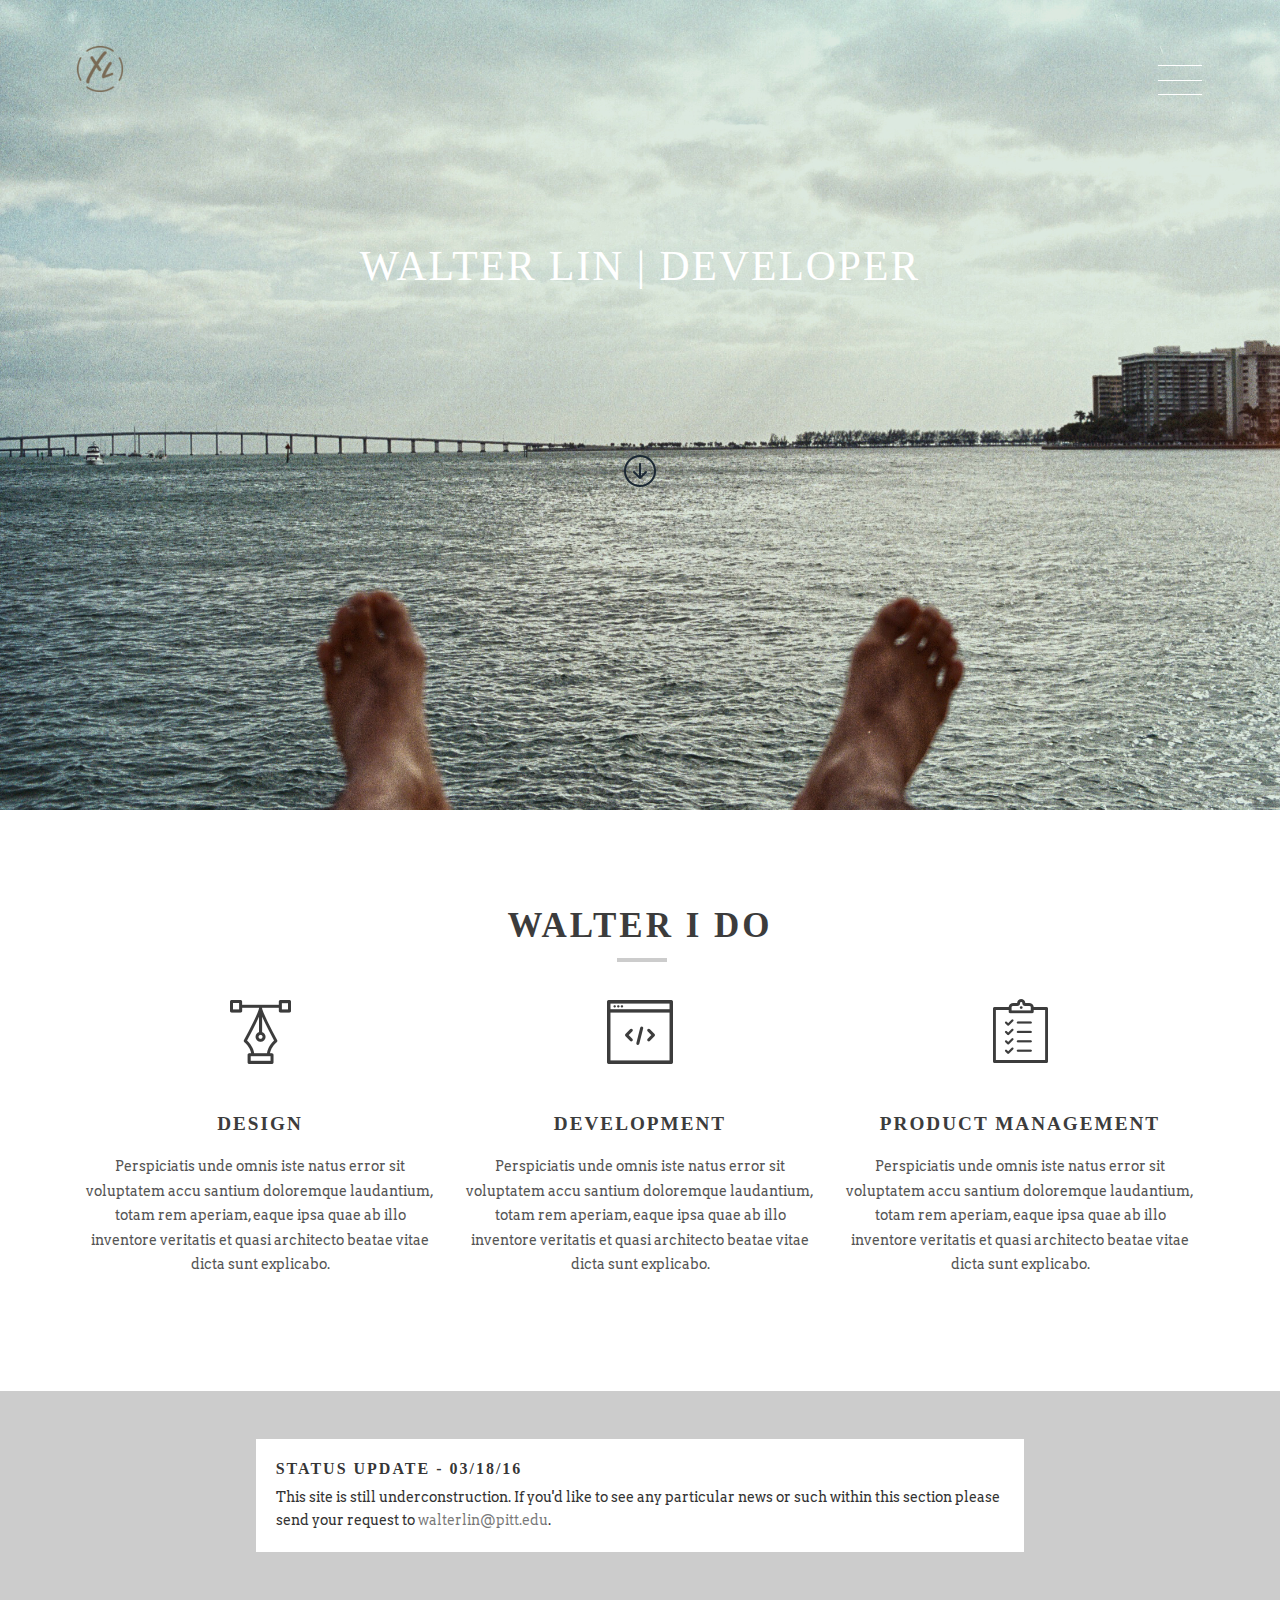
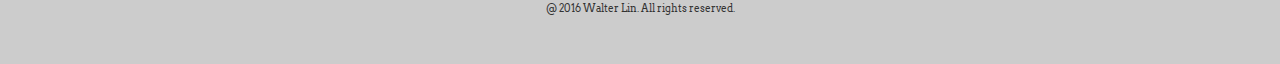
<file: index.html>
<!DOCTYPE html>
<html>
	<head>
		<meta http-equiv="Content-Type" content="text/html; charset=UTF-8">

	    <!-- Basic Page Needs
	    ================================================== -->
	    <meta charset="utf-8">
	    <title>	Walter Lin | Developer</title>
	    <meta name="description" content="Walter Lin a developer based in Shenzhen, China.">
	    <meta name="author" content="Typebig">

	    <!-- Mobile Specific Metas
    	================================================== -->
		<meta name="viewport" content="width=device-width, initial-scale=1">
		<meta http-equiv="Content-Type" content="text/html; charset=utf-8" />

		<script type="application/x-javascript"> addEventListener("load", function() { setTimeout(hideURLbar, 0); }, false); function hideURLbar(){ window.scrollTo(0,1); } </script>

		<!-- CSS Files
	    * cssreset-min.css      - CSS reset
	    * grid.css          - Responsive grid system based on "Skeleton" by Dave Gamache (http://www.getskeleton.com/)
	    * alpha_background.css    - Classes for applying an alpha black or white background
	    * style.css         - Main CSS file
	    * responsive_custom     - CSS override for responsive layout
	    * print.css         - CSS for printer-friendly presentation
	    ================================================== -->
		<link href="css/bootstrap.css" rel='stylesheet' type='text/css' />
		<link href="css/style.css" rel='stylesheet' type='text/css' />
		<link href="css/sqs_style.css" rel='stylesheet' type='text/css' />
		<link href="css/sqs_code.css" rel='stylesheet' type='text/css' />

		<script src="js/jquery-1.11.0.min.js"></script>

		<!-- Favicons
	    ================================================== -->
	    <link rel="shortcut icon" href="images/logo5-1.png">
	    <link rel="apple-touch-icon" href="apple-icon-144x144.png">

		<!-- Google Web Fonts
		    ================================================== -->
		<link href='http://fonts.googleapis.com/css?family=Open+Sans:300italic,400italic,600italic,700italic,800italic,400,300,600,700,800' rel='stylesheet' type='text/css'>
		<link href='http://fonts.googleapis.com/css?family=Arvo:400,700,400italic,700italic' rel='stylesheet' type='text/css'>

		<!---- Start Smooth Scrolling
		    ================================================== -->
		<script type="text/javascript" src="js/move-top.js"></script>
		<script type="text/javascript" src="js/easing.js"></script>
		<script type="text/javascript">
					jQuery(document).ready(function($) {
						$(".scroll").click(function(event){		
							event.preventDefault();
							$('html,body').animate({scrollTop:$(this.hash).offset().top},1000);
						});
					});
				</script>

	</head>

	<body>
		<!-- banner -->
		<div id="home" class="banner">
			<div class="header-info">
				<div class="header-info-left">
					<div class="logo">
						<a href="index.html"><img src="images/logo5-1.png" id="header_logo" height="15%" width="15%"/></a>
					</div>
				</div>
				<div class="header-info-right">
					<div class="header cbp-spmenu-push">
						<nav class="cbp-spmenu cbp-spmenu-vertical cbp-spmenu-right" id="cbp-spmenu-s2">
								<a href="index.html">Home</a>
								<a href="services.html">Blog</a>
								<a href="portfolio.html">Portfolio</a>
								<a href="contact.html">Contact</a>
						</nav>

						<!--script-nav -->	
						<script>
							$("span.menu").click(function(){
								$("ul.navigatoin").slideToggle("300" , function(){
								});
							});
						</script>
						<script type="text/javascript">
									jQuery(document).ready(function($) {
										$(".scroll").click(function(event){		
											event.preventDefault();
											$('html,body').animate({scrollTop:$(this.hash).offset().top},1000);
										});
									});
						</script>

						<div class="clearfix"> </div>
						<!-- /script-nav -->

						<div class="main">
							<section class="buttonset">
								<button id="showRightPush"><img src="images/menu-1.png" /></button>
							</section>
						</div>
							<!-- Classie - class helper functions by @desandro https://github.com/desandro/classie -->
						<script src="js/classie.js"></script>
						<script>
							var	menuRight = document.getElementById( 'cbp-spmenu-s2' ),
								showRightPush = document.getElementById( 'showRightPush' ),
								body = document.body;
								
								showRightPush.onclick = function() {
									classie.toggle( this, 'active' );
									classie.toggle( body, 'cbp-spmenu-push-toleft' );
									classie.toggle( menuRight, 'cbp-spmenu-open' );
									disableOther( 'showRightPush' );
								};
						</script>
					</div>
				</div>
				<div class="clearfix"> </div>
			</div>

			<div class="banner-bottom">
				<h2>Walter Lin | Developer</h2>

				<!-- Buttons
				<ul>
					<li><a href="#">Take The Tour</a></li>
					<li><a href="#">Learn More</a></li>
				</ul>
				================================================== -->
			</div>


			<div class="d-arw">
				<a href="#about" class="scroll"><img src="images/d-arw.png" alt="" /></a>
			</div>
	</div>
	<!--/header-banner-->


	<!--about-starts-->
	<div class="about" id="about">
		<div class="container">
			<h3 class="tz-title-3">Walter I Do</h3>
			
				<div class="grid_2 text-center">
				<div class="col-md-4 box_1">
				<span class="top-icon1"> </span>
				<h3>Design</h3>
				<p>Perspiciatis unde omnis iste natus error sit voluptatem accu santium doloremque laudantium, totam rem aperiam, eaque ipsa quae ab illo inventore veritatis et quasi architecto beatae vitae dicta sunt explicabo.</p>
			</div>
			<div class="col-md-4 box_1">
				<span class="top-icon2"> </span>
				<h3>Development</h3>
				<p>Perspiciatis unde omnis iste natus error sit voluptatem accu santium doloremque laudantium, totam rem aperiam, eaque ipsa quae ab illo inventore veritatis et quasi architecto beatae vitae dicta sunt explicabo.</p>
			</div>
			<div class="col-md-4 box_1">
				<span class="top-icon3"> </span>
				<h3>Product Management</h3>
				<p>Perspiciatis unde omnis iste natus error sit voluptatem accu santium doloremque laudantium, totam rem aperiam, eaque ipsa quae ab illo inventore veritatis et quasi architecto beatae vitae dicta sunt explicabo.</p>
			</div>
			<div class="clearfix"> </div>
		</div>

		
		<div class="sqs-block spacer-block sqs-block-spacer sized vsize-1" data-block-type="21" id="block-yui_3_17_2_14_1454607417466_5274"></div>




	</div>
</div>
		
	

		<!--footer-starts-->
		<div class="footer">
			<div class="container">
				<div class="footer-main">

					<!--footer-logo starts 
					
					<div class="col-md-6 footer-logo">
						<a href="index.html"><img src="images/logo5-1.png" id="footer_logo" height="10%" width="10%" alt="gold logo"/></a>
					</div>
					================================================== -->
					

					<div id="code-shop-update" class="index-section" data-url-id="code-shop-update">
					    <div class="promoted-gallery-wrapper"></div>
					    
					    <div class="index-section-wrapper page-content">
					      <div class="content-inner has-content" data-content-field="main-content">
					        <div class="sqs-layout sqs-grid-12 columns-12" data-type="page" data-updated-on="1458056603709" id="page-569bbc60b20943556a8e5ace">
					        	<div class="row sqs-row">
					        		<div class="col sqs-col-12 span-12">
					        			<div class="row sqs-row">
					        				<div class="col sqs-col-2 span-2">
					        					<div class="sqs-block spacer-block sqs-block-spacer sized vsize-1" data-block-type="21" id="block-yui_3_17_2_14_1454607417466_5734">
					        						<div class="sqs-block-content">&nbsp;
					        						</div>
					        					</div>
					        				</div>
					        				<div class="col sqs-col-8 span-8">
					        					<div class="sqs-block code-block sqs-block-code" data-block-type="23" id="block-yui_3_17_2_7_1457989783663_21314">
					        						<div class="sqs-block-content">
					        							<div style="background-color:#fff;padding:20px;">
														  	<h3>
														    	STATUS UPDATE - 03/18/16
														  	</h3>
														  	<p style="font-size:14px;line-height:1.65">
														    This site is still underconstruction. If you'd like to see any particular news or such within this section please send your request to <a href="mailto:walterlin@pitt.edu">walterlin@pitt.edu</a>.
					  										</p>
					
														</div>
													</div>
												</div>
											</div>
										<div class="col sqs-col-2 span-2"><div class="sqs-block spacer-block sqs-block-spacer sized vsize-1" data-block-type="21" id="block-yui_3_17_2_14_1454607417466_5274">
											<div class="sqs-block-content"><p> @ 2016 Walter Lin. All rights reserved. </p>
											</div>
										</div>
									</div>
								</div>
							</div>
						</div>
					</div>
				</div>
			</div>
		</div>

					
					<!--footer-text starts 
					================================================== -->
					<div class="footer-text">
						<p> @ 2016 Walter Lin. All rights reserved. </p>
					</div>
					
					<div class="clearfix"></div>
				</div>
				
			</div>
			 <script type="text/javascript">
										$(document).ready(function() {
											/*
											var defaults = {
									  			containerID: 'toTop', // fading element id
												containerHoverID: 'toTopHover', // fading element hover id
												scrollSpeed: 1200,
												easingType: 'linear' 
									 		};
											*/
											
											$().UItoTop({ easingType: 'easeOutQuart' });
											
										});
									</script>
			<a href="#home" id="toTop" class="scroll" style="display: block;"> <span id="toTopHover" style="opacity: 1;"> </span></a>
		</div>
		<!--footer-ends-->
	</body>
</html>
</file>
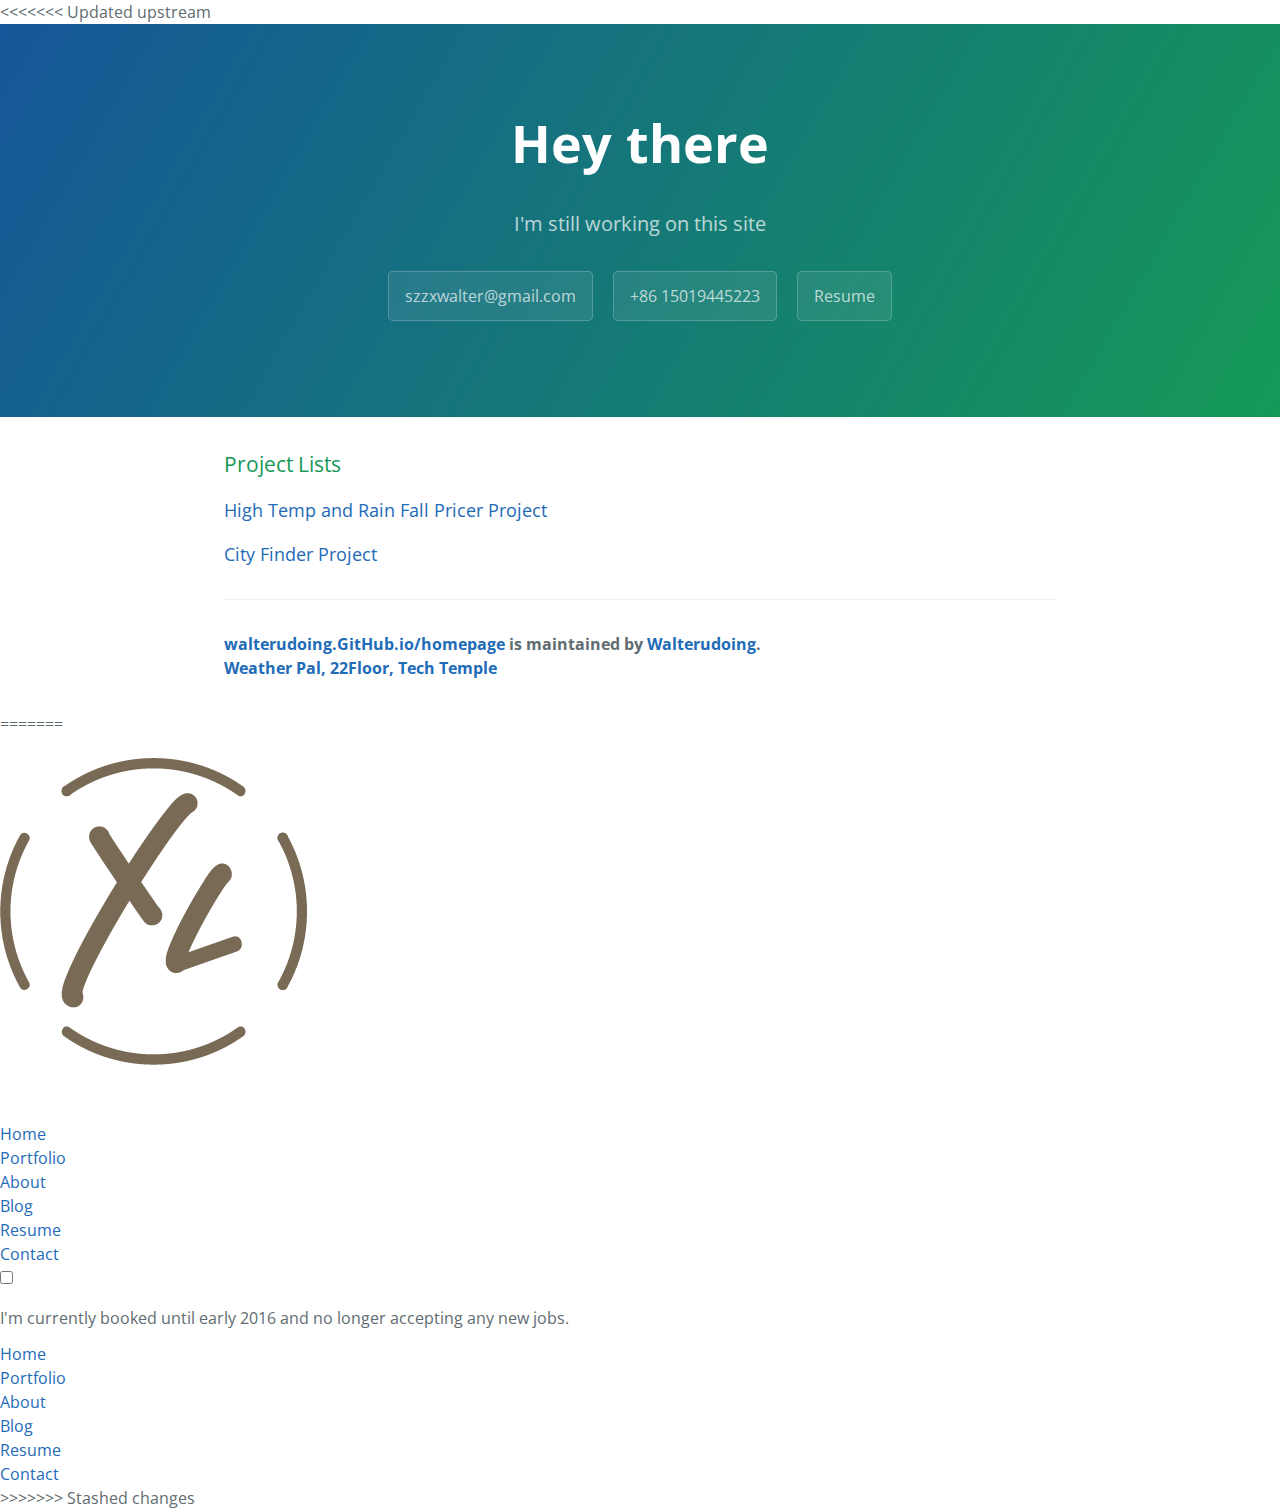
<file: old/index.html>
<!DOCTYPE html>
<html lang="en" class="csstransforms csstransforms3d csstransitions"><!--<![endif]-->
  <head>
    <meta http-equiv="Content-Type" content="text/html; charset=UTF-8">

    <!-- Basic Page Needs
    ================================================== -->
    <meta charset="utf-8">
    <title>Walter Lin | Developer</title>
    <meta name="description" content="Walter Lin a developer based in Shenzhen, China.">
    <meta name="author" content="Typebig">

    <!-- Mobile Specific Metas
    ================================================== -->
    <meta name="viewport" content="width=device-width, initial-scale=1, maximum-scale=1">
    
    <!-- CSS Files
    * cssreset-min.css      - CSS reset
    * grid.css          - Responsive grid system based on "Skeleton" by Dave Gamache (http://www.getskeleton.com/)
    * alpha_background.css    - Classes for applying an alpha black or white background
    * style.css         - Main CSS file
    * responsive_custom     - CSS override for responsive layout
    * print.css         - CSS for printer-friendly presentation
    ================================================== -->
    <link rel="stylesheet" type="text/css" href="stylesheets/normalize.css" media="screen">
    <link rel="stylesheet" type="text/css" href="stylesheets/stylesheet.css" media="screen">
    <link rel="stylesheet" type="text/css" href="stylesheets/github-light.css" media="screen">
    
    <!-- Favicons
    ================================================== -->
    <link rel="shortcut icon" href="logo5-1.png">
    <link rel="apple-touch-icon" href="apple-icon-144x144.png">

    <!-- Google Web Fonts
    ================================================== -->
    <link href='https://fonts.googleapis.com/css?family=Open+Sans:400,700' rel='stylesheet' type='text/css'>

  </head>

  <body>

<<<<<<< Updated upstream
    <section class="page-header">
      <h1 class="project-name">Hey there</h1>
      <h4 class="project-tagline">I'm still working on this site</h4>
      <h2 class="project-tagline"></h2>
      <a href="#" class="btn">szzxwalter@gmail.com</a>
      <a href="tel:+8615019445223" class="btn">+86 15019445223</a>
      <a href="resume.html" class="btn">Resume</a>
    </section>

    <section class="main-content">
      <h3><a id="project-lists" class="anchor" href="#project-lists" aria-hidden="true"><span class="octicon octicon-link"></span></a>Project Lists</h3>
      <p><a href="#">High Temp and Rain Fall Pricer Project</a></p>
      <p><a href="#">City Finder Project</a></p>

      <footer class="site-footer">
        <span class="site-footer-owner"><a href="https://github.com/Walterudoing/homepage/">walterudoing.GitHub.io/homepage</a> is maintained by <a href="https://github.com/Walterudoing">Walterudoing</a>.</span>
        <span class="site-footer-owner"><a href="http://restapi.amap.com/v3/staticmap?location=114.035987,22.526239&zoom=10&size=750*300&markers=mid,,W:114.035987,22.526239&key=ee95e52bf08006f63fd29bcfbcf21df0"> Weather Pal, 22Floor, Tech Temple</a></span>
      </footer>
    </section>
=======
    <body id="collection-55563dcae4b0251d92ccf7fb" class="transparent-header enable-nav-button nav-button-style-outline nav-button-corner-style-square banner-button-style-outline banner-button-corner-style-square banner-slideshow-controls-arrows meta-priority-category   hide-list-entry-footer  hide-page-sidebar hide-sidebar-title    center-navigation--info hide-site-info gallery-design-grid aspect-ratio-auto lightbox-style-light gallery-navigation-bullets gallery-info-overlay-show-on-hover gallery-aspect-ratio-32-standard gallery-arrow-style-no-background gallery-transitions-fade gallery-show-arrows gallery-auto-crop   product-list-titles-under product-list-alignment-center product-item-size-32-standard  product-gallery-size-23-standard-vertical  show-product-price show-product-item-nav product-social-sharing   event-thumbnails event-thumbnail-size-32-standard event-date-label event-date-label-time event-list-show-cats event-list-date event-list-time event-list-address   event-icalgcal-links  event-excerpts  event-item-back-link      opentable-style-light newsletter-style-light small-button-style-outline small-button-shape-square medium-button-style-outline medium-button-shape-square large-button-style-outline large-button-shape-square button-style-outline button-corner-style-square tweak-product-quick-view-button-style-floating tweak-product-quick-view-button-position-bottom tweak-product-quick-view-lightbox-excerpt-display-truncate tweak-product-quick-view-lightbox-show-arrows tweak-product-quick-view-lightbox-show-close-button tweak-product-quick-view-lightbox-controls-weight-light native-currency-code-usd collection-55563dcae4b0251d92ccf7fb collection-type-index collection-layout-default homepage view-list mobile-style-available has-banner-image index-page">

      <div class="show-on-scroll-wrapper" id="showOnScrollWrapper">
        <header id="header" class="show-on-scroll" data-offset-el=".index-section" data-offset-behavior="bottom" role="banner">
        <div class="header-inner">
          <div id="logoWrapper" class="wrapper" data-content-field="site-title">
            
              <h1 id="logoImage"><a href="http://walterudoing.github.io/homepage"><img src="logo5-1.png" size= alt="Walter Lin"></a></h1>
            
          </div><!-- comment the linebreak between these two elements because science
          --><label for="mobileNavToggle" class="mobile-nav-toggle-label"><div class="top-bar"></div><div class="middle-bar"></div><div class="bottom-bar"></div></label><label for="mobileNavToggle" class="mobile-nav-toggle-label fixed-nav-toggle-label"><div class="top-bar"></div><div class="middle-bar"></div><div class="bottom-bar"></div></label><!-- comment the linebreak between these two elements because science
          --><div id="headerNav"><div id="mainNavWrapper" class="nav-wrapper" data-content-field="navigation-mainNav">
  <nav id="mainNavigation" data-content-field="navigation-mainNav">
    
      
        
        <div class="index active homepage">
          <a href="./Front End Rails _ Squarespace Developer — Devon Stank_files/Front End Rails _ Squarespace Developer — Devon Stank.html">
            Home
          </a>
        </div>
        
      

    
      
        
        <div class="index">
          <a href="http://www.devonstank.com/portfolio/">
            Portfolio
          </a>
        </div>
        
      

    
      
        
        <div class="index">
          <a href="http://www.devonstank.com/about/">
            About
          </a>
        </div>
        
      

    
      
        

        

          
          <div class="collection">
            <a href="http://www.devonstank.com/blog/">
              Blog
            </a>
          </div>
          

        
      
      

    
      
        

        

          
          <div class="collection">
            <a href="http://www.devonstank.com/resume/">
              Resume
            </a>
          </div>
          

        
      
      

    
      
        

        

          
          <div class="collection">
            <a href="http://www.devonstank.com/contact/">
              Contact
            </a>
          </div>
          

        
      
      

    
  </nav>
</div>
<!-- style below blocks out the mobile nav toggle only when nav is loaded -->
<style>.mobile-nav-toggle-label { display: inline-block !important; }</style>


</div>
        </div>
      </header></div>
    <input type="checkbox" name="mobile-nav-toggle" id="mobileNavToggle" class="mobile-nav-toggle-box hidden"><a href="http://www.devonstank.com/#" class="body-overlay"></a>
    <div class="sqs-announcement-bar-dropzone" id="yui_3_17_2_1_1450862858612_1147"><div class="sqs-announcement-bar-custom-location" id="yui_3_17_2_1_1450862858612_1146"><div id="yui_3_17_2_1_1450862858612_737" class="yui3-widget sqs-widget sqs-announcement-bar sqs-announcement-bar-hidden" style="height: 36px;"><div id="yui_3_17_2_1_1450862858612_739" class="sqs-announcement-bar-content"><a class="sqs-announcement-bar-url" href="http://www.devonstank.com/booked"></a>


<div class="sqs-announcement-bar-text" id="yui_3_17_2_1_1450862858612_1145">
  <p>I'm currently booked until early 2016 and no longer accepting any new jobs.</p>
  <span class="sqs-announcement-bar-close" id="yui_3_17_2_1_1450862858612_1144"></span>
</div></div></div></div></div>
    <div id="sidecarNav">
      <div id="mobileNavWrapper" class="nav-wrapper" data-content-field="navigation-mobileNav">
  <nav id="mobileNavigation">
    
      
        
        <div class="index active homepage">
          <a href="./Front End Rails _ Squarespace Developer — Devon Stank_files/Front End Rails _ Squarespace Developer — Devon Stank.html">
            Home
          </a>
        </div>
        
      

    
      
        
        <div class="index">
          <a href="http://www.devonstank.com/portfolio/">
            Portfolio
          </a>
        </div>
        
      

    
      
        
        <div class="index">
          <a href="http://www.devonstank.com/about/">
            About
          </a>
        </div>
        
      

    
      
        

        

          
          <div class="collection">
            <a href="http://www.devonstank.com/blog/">
              Blog
            </a>
          </div>
          

        
      
      

    
      
        

        

          
          <div class="collection">
            <a href="http://www.devonstank.com/resume/">
              Resume
            </a>
          </div>
          

        
      
      

    
      
        

        

          
          <div class="collection">
            <a href="http://www.devonstank.com/contact/">
              Contact
            </a>
          </div>
          

        
      
      

    
  </nav>
</div>
>>>>>>> Stashed changes

  </body>
</html>
</file>
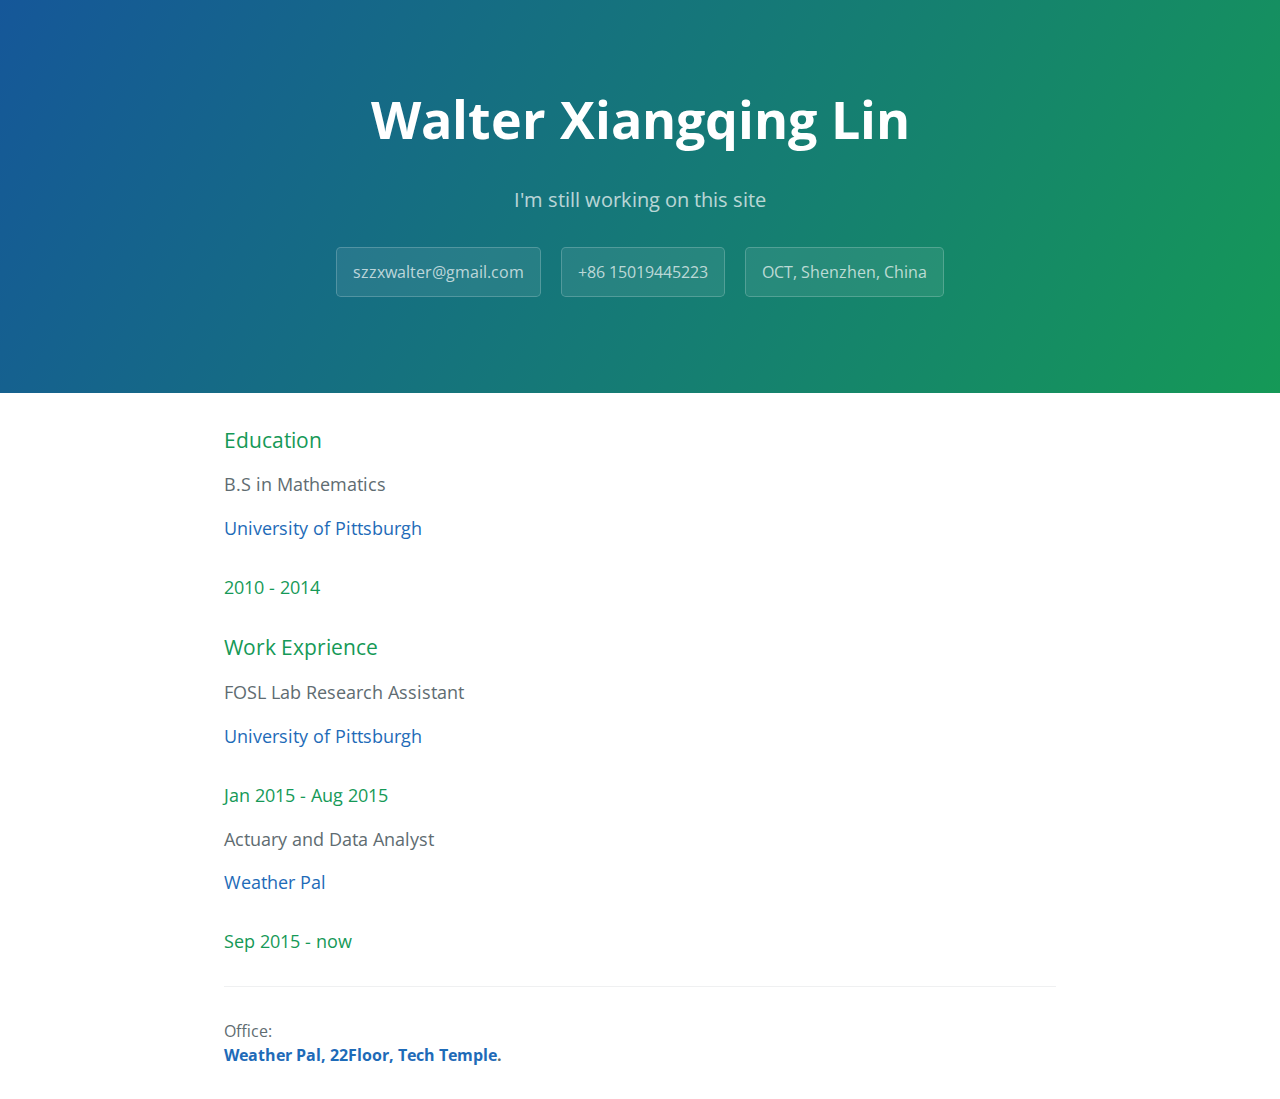
<file: resume.html>
<!DOCTYPE html>
<html lang="en-us">
  <head>
    <meta charset="UTF-8">
    <!--<meta http-equiv="refresh" content="2">-->
    <title>Walter Lin</title>
    <link rel="shortcut icon" sizes="57x57" href="apple-touch-icon-57x57.png" />
    <meta name="viewport" content="width=device-width, initial-scale=1">
    <link rel="stylesheet" type="text/css" href="stylesheets/normalize.css" media="screen">
    <link href='https://fonts.googleapis.com/css?family=Open+Sans:400,700' rel='stylesheet' type='text/css'>
    <link rel="stylesheet" type="text/css" href="stylesheets/stylesheet.css" media="screen">
    <link rel="stylesheet" type="text/css" href="stylesheets/github-light.css" media="screen">
  </head>
  <body>

    <section class="page-header">
      <h1 class="project-name">Walter Xiangqing Lin</h1>
      <h4 class="project-tagline">I'm still working on this site</h4>
      <h2 class="project-tagline"></h2>
      <a href="#" class="btn">szzxwalter@gmail.com</a>
      <a href="tel:+8615019445223" class="btn">+86 15019445223</a>
      <a href="#" class="btn">OCT, Shenzhen, China</a>
    </section>

    <section class="main-content">
      <h3><a id="eduction" class="anchor" href="#eduction" aria-hidden="true"><span class="octicon octicon-link"></span></a>Education</h3>
      B.S in Mathematics  <p><a href="http://www.pitt.edu">University of Pittsburgh</a><h4>2010 - 2014</h4></p>
      
      <h3><a id="work" class="anchor" href="#eduction" aria-hidden="true"><span class="octicon octicon-link"></span></a>Work Exprience</h3>
      FOSL Lab Research Assistant<p><a href="http://www.engineering.pitt.edu/Research/Centers-Institutes-Labs-List/Fiber-Optics-and-Sensor-Laboratory-(FOSL)/">University of Pittsburgh</a><h4>Jan 2015 - Aug 2015</h4></p>
      Actuary and Data Analyst<p><a href="http://baotianqi.cn/">Weather Pal</a><h4>Sep 2015 - now</h4></p>
     
     
      <footer class="site-footer">
        Office: <span class="site-footer-owner"><a href="http://restapi.amap.com/v3/staticmap?location=114.035987,22.526239&zoom=10&size=750*300&markers=mid,,W:114.035987,22.526239&key=ee95e52bf08006f63fd29bcfbcf21df0">Weather Pal, 22Floor, Tech Temple</a>.</span>
      </footer>
    </section>

  </body>
</html>
</file>
<file: css/style.css>
/*--
Author: W3layouts
Author URL: http://w3layouts.com
License: Creative Commons Attribution 3.0 Unported
License URL: http://creativecommons.org/licenses/by/3.0/
--*/
html, body{
    font-size: 100%;
	background:	#fff;
	font-family: 'Arvo', serif;
}
body a{
	transition: 0.5s all ease;
	-webkit-transition: 0.5s all ease;
	-moz-transition: 0.5s all ease;
	-o-transition: 0.5s all ease;
	-ms-transition: 0.5s all ease;
}
h1,h2,h3,h4,h5,h6{
	margin:0;			   
}
p{
	margin:0;
}
ul,label{
	margin:0;
	padding:0;
}
body a:hover{
	text-decoration:none;
}
/*-- banner --*/
/*--header--*/
.header-info-right{
	float:right;
	margin-top: 9px;
}
.header-info-left {
	float: left;
}
.header-info {
  padding: 3.5% 6% 0 6%;
}
.logo a {
	display: block;
	position: fixed;
}
.logo a h1 {
  color: #fff;
  font-size: 2.6em;
  font-weight: 700;
  margin: 0;
}
/*--/header--*/
/*--header-menu--*/
button#showRightPush {
  background: none;
  border: none;
  color: #e8e8e8;
  position: fixed;
  right: 5.6%;
  z-index: 9999;
  outline: none;
  top: 8.3%;
}
button#showRightPush img {
	padding-left: 8px;
}
/* General styles for all menus */
.cbp-spmenu {
	background: #1b2e39;
	position: fixed;
}
.cbp-spmenu a {
	display: block;
	color: #fff;
	font-size: 0.8em;
	font-weight: 300;
	display: inline-block;
}
.cbp-spmenu a:hover {
	background: #778899;
	color: #fff;
}
.cbp-spmenu a:active {
	background: #afdefa;
	color: #47a3da;
}
/* Orientation-dependent styles for the content of the menu */
.cbp-spmenu-vertical a {
	border-right: 1px solid rgba(245, 245, 245, 0.53);
	padding: 1em;
}
.cbp-spmenu-vertical a:nth-child(4){
	border-right:none;
}
.cbp-spmenu-vertical a:hover {
	text-decoration: none;
}
.cbp-spmenu-horizontal {
	width: 100%;
	height: 150px;
	left: 0;
	z-index: 1000;
	overflow: hidden;
}
.cbp-spmenu-horizontal h3 {
	height: 100%;
	width: 20%;
	float: left;
}
.cbp-spmenu-horizontal a {
	float: left;
	width: 40%;
	padding: 0.8em;
	border-left: 1px solid #258ecd;
}
/* Vertical menu that slides from the left or right */
.cbp-spmenu-right {
	right: -440px;
}
.cbp-spmenu-right.cbp-spmenu-open {
  right: 10.3%;
  top: 51px;
  z-index: 1111;
  width: 26.8%;
}
/* Horizontal menu that slides from the top or bottom */
/* Push classes applied to the body */
.cbp-spmenu-push {
	overflow-x: hidden;
	position: relative;
	left: 0;
}
.cbp-spmenu-push-toright {
	left: 400px;
}
/* Transitions */
.cbp-spmenu,
.cbp-spmenu-push {
	-webkit-transition: all 0.3s ease;
	-moz-transition: all 0.3s ease;
	transition: all 0.3s ease;
}
/*--header-menu--*/
/*-- effect for nav --*/
.cl-effect-1 a::before,
.cl-effect-1 a::after {
	display: inline-block;
	opacity: 0;
	-webkit-transition: -webkit-transform 0.3s, opacity 0.2s;
	-moz-transition: -moz-transform 0.3s, opacity 0.2s;
	transition: transform 0.3s, opacity 0.2s;
}

.cl-effect-1 a::before {
	margin-right: 10px;
	content: '[';
	-webkit-transform: translateX(20px);
	-moz-transform: translateX(20px);
	transform: translateX(20px);
}

.cl-effect-1 a::after {
	margin-left: 10px;
	content: ']';
	-webkit-transform: translateX(-20px);
	-moz-transform: translateX(-20px);
	transform: translateX(-20px);
}

.cl-effect-1 a:hover::before,
.cl-effect-1 a:hover::after,
.cl-effect-1 a:focus::before,
.cl-effect-1 a:focus::after {
	opacity: 1;
	-webkit-transform: translateX(0px);
	-moz-transform: translateX(0px);
	transform: translateX(0px);
}
/*-- //effect --*/
/*--header-banner--*/
.banner{
	background:url(../images/banner_2.jpg) no-repeat;
	background-size:cover;
	-webkit-background-size:cover;
	-moz-background-size:cover;
	-o-background-size:cover;
	-ms-background-size:cover;
	min-height:890px;
}
.banner-1{
	background:url(../images/banner.jpg) no-repeat;
	background-size:cover;
	-webkit-background-size:cover;
	-moz-background-size:cover;
	-o-background-size:cover;
	-ms-background-size:cover;
	min-height:145px;
}
.banner-bottom{
	text-align:center;
	margin-top:20px;
}
.banner-bottom h2 {
  color: #fff;
  /*font-family: "Times New Roman", Times, serif;*/
  font-size: 2.65em;
  font-weight: 400;
  /*text-shadow: 1px 1px #778899;*/
  top: 20px;
  width: 36%;
  margin: 0 auto;
  line-height: 1.6em;
}
.banner-bottom ul{
	padding:0;
	margin-top:5%;
}
.banner-bottom ul li{
	list-style:none;
	display:inline-block;
}
.banner-bottom ul li:nth-child(1){
	margin-right:18px;
}
.banner-bottom ul li a {
  color: #fff;
  padding: 10px 50px;
  font-size: 13px;
  font-weight: 400;
  background: #1b2e39;
  border-radius: 2.3em;
  -webkit-border-radius: 2.3em;
  -moz-border-radius: 2.3em;
  -o-border-radius: 2.3em;
  -ms- -o-border-radius: 2.3em;
  outline: none;
  font-family: 'Open Sans', sans-serif;
}
.banner-bottom ul li a:hover,.banner-bottom ul li a.active{
	background: #778899;
  	text-decoration: none;
  	transition: 0.5s all;
  	-webkit-transition: 0.5s all;
  	-moz-transition: 0.5s all;
  	-o-transition: 0.5s all;
  	-ms-transition: 0.5s all;
}
.d-arw{
	text-align:center;
	margin-top:12%;
}
/*--/header-banner--*/
/*--about-starts--*/


.tz-title-3{
  display: block;
  color: #3c3c3c;
  font-size: 35px;
  font-weight:800;
  line-height: 24px;
  margin: 0;
  padding: 24px 0;
  position: relative;
  text-align: center;
  margin-bottom:1em;
  text-transform: uppercase;
  letter-spacing: 3px;
}
.tz-title-3:after{
  position: absolute;
  width: 50px;
  height: 4px;
  margin-left: 0;
  left: 48%;
  background: #ccc;
  content: '';
  bottom: 0;
}

.about{
	background:#ffffff;
	padding-bottom: 10%;
}

.team-grid h3{
  color: #3c3c3c;
  font-size: 1.1em;
  text-transform: capitalize;
  font-weight: 600;
  margin: 1em 0 0 0;
}
.team-grid h4{
  color: #999;
  font-size:0.85em;
  text-transform: capitalize;
  margin: 3px 0 0 0;
}
.box_1 span {
  width:70px;
  height:70px;
  display: inline-block;
  background: url(../images/icons.png) no-repeat 0px 0px;
}
.box_1 h3{
  text-transform: uppercase;
  color: #3c3c3c;
  font-size: 1.2em;
  font-weight: 600;
  margin: 2em 0 1em;
}
.box_1:hover h3{
  color: #f6cd23;
}
.box_1 span.top-icon1 {
  background-position:-16px -15px;
}
.box_1:hover span.top-icon1 {
  background-position:-16px -117px;
}
.box_1 span.top-icon2 {
  background-position:-116px -15px;
}
.box_1:hover span.top-icon2 {
  background-position:-116px -114px;
}
.box_1 span.top-icon3 {
  background-position:-212px -15px;
}
.box_1:hover span.top-icon3 {
  background-position:-212px -110px;
}
.box_1 p{
  color: #555;
  font-size: 0.85em;
  line-height: 1.8em;
  text-align: center;
  font-weight: 400;
}
/*--about-ends--*/


/*--footer-starts--*/
.footer{
	background:#ccc;
	padding:3em 0px;
}
.footer-logo h3{
	color: #fff;
  	font-size: 2.6em;
  	font-weight: 700;
  	margin: 4px 0 0 0;
  	width: 100%;
  	text-align:center;
}
.footer-share{
	text-align:center;
}
.footer-share ul{
	padding:0;
}
.footer-share ul li{
	list-style:none;
	margin:0 8px;
	display:inline-block;
}
.footer-share ul li a span{
	background:url(../images/social.png) no-repeat;
	width:44px;
	height:44px;
	display:block;
	transition: 0.5s all ease;
	-webkit-transition: 0.5s all ease;
	-moz-transition: 0.5s all ease;
	-o-transition: 0.5s all ease;
	-ms-transition: 0.5s all ease;
}
.footer-share ul li a span.fb{
	background-position:0px 0px;
}
.footer-share ul li a span.twit{
	background-position:-44px 0px;
}
.footer-share ul li a span.cm{
	background-position:-88px 0px;
}
.footer-share ul li a span.yt{
	background-position:-132px 0px;
}
.footer-share ul li a span.drb{
	background-position:-176px 0px;
}
.footer-share ul li a span.fb:hover{
	background-position:0px -44px;
}
.footer-share ul li a span.twit:hover{
	background-position:-44px -44px;
}
.footer-share ul li a span.cm:hover{
	background-position:-88px -44px;
}
.footer-share ul li a span.yt:hover,.footer-share ul li a span.yt.active{
	background-position:-132px -44px;
}
.footer-share ul li a span.drb:hover{
	background-position:-176px -44px;
}
.footer-text{

	text-align:center;
	margin-top:2em;
	width: 100%;
}
.footer-text p {

  font-size: 10px;
  font-weight: 400;
}
.footer-text p a{
	color:#fff;
	font-family:"adobe-garamond-pro"
}
}
.footer-text p a:hover{
	color:#ff1732;
	transition: 0.5s all ease;
	-webkit-transition: 0.5s all ease;
	-moz-transition: 0.5s all ease;
	-o-transition: 0.5s all ease;
	-ms-transition: 0.5s all ease;
}
/*--footer-ends--*/
/*--contact-starts--*/
.contact{
	padding:6em 0px;
}
.contact-main h3,.portfolio-mian h3{
	color:#000;
	text-align:center;
	font-size:2.5em;
	font-weight:400;
}
.contact-top {
	margin-top:2em;
}
.contact-top iframe{
	width:100%;
	height:500px;
}
.contact-top p{
  color: #000;
  font-weight: 600;
  font-size: 13px;
  line-height: 1.95em;
  margin-top: 3%;
  font-family: 'Open Sans', sans-serif;
}
.contact-left input[type="text"] {
  width: 49%;
  margin: 7px auto;
  color: #c9c9c9;
  background: none;
  padding: 10px 10px;
  outline: none;
  border: 2px solid #e8e8e8;
  border-radius: 5px;
  -webkit-border-radius: 5px;
  -moz-border-radius: 5px;
  -o-border-radius: 5px;
  -ms-border-radius: 5px;
}
.contact-left input[type="text"]:nth-child(1){
	margin-right:12px;
}
.contact-left textarea {
  width: 100%;
  margin: 4px 0;
  color: #c9c9c9;
  resize: none;
  background: none;
  height: 150px;
  padding: 15px;
  outline: none;
  border: 2px solid #e8e8e8;
  border-radius: 5px;
  -webkit-border-radius: 5px;
  -moz-border-radius: 5px;
  -o-border-radius: 5px;
  -ms-border-radius: 5px;
}
.contact-left form input[type=submit] {
  color: #ffffff;
  padding: 10px 30px;
  font-size: 14px;
  cursor: pointer;
  font-weight: 500;
  margin: 27px 0 0 0px;
  border-radius: 5px;
  -webkit-border-radius: 5px;
  -moz-border-radius: 5px;
  -o-border-radius: 5px;
  -ms-border-radius: 5px;
  border: 1px solid #ffffff;
  background: #ff1732;
}
.contact-left form input[type=submit]:hover{
	background:#1b2e39;
	transition: 0.5s all ease;
	-webkit-transition: 0.5s all ease;
	-moz-transition: 0.5s all ease;
	-o-transition: 0.5s all ease;
	-ms-transition: 0.5s all ease;
}
.contact-bottom{
	margin-top:4%;
}
.contact-right-top h4 {
  color: #000;
  font-size: 12px;
  font-weight: 700;
  letter-spacing: 2px;
  margin: 0px;
}
.contact-right-top {
  text-align: center;
  margin-top: 8px;
}
.contact-right-top:nth-child(1){
	margin-top:0;
}
.contact-right-top p, .contact-right-top p a {
  color: #000;
  font-size: 12px;
  font-weight: 700;
  letter-spacing: 2px;
}
.contact-right-top p a:hover {
  color: #ff1732;
  text-decoration: none;
  transition: 0.5s all;
  -webkit-transition: 0.5s all;
  -moz-transition: 0.5s all;
  -o-transition: 0.5s all;
  -ms-transition: 0.5s all;
}
.contact-right-top span {
  background: url(../images/contact.png) no-repeat;
  width: 35px;
  height: 46px;
  display: block;
  margin: 0 auto;
}
.contact-right-top span.add {
  background-position: 0px 0px;
}
.contact-right-top span.mail {
  background-position: -35px 0px;
}
.contact-right-top span.num {
  background-position: -70px 0px;
}
/*--contact-ends--*/
/*--services-starts--*/
.services{
	padding:6em 0px;
}
.services-left h3,.services-right h3{
	color:#000;
	font-weight:400;
	font-size:2.2em;
	margin:0;
}
.services-left p{
	color: #000;
  	font-weight: 600;
  	font-size: 13px;
  	line-height: 1.95em;
  	margin-top: 4.8%;
  	font-family: 'Open Sans', sans-serif;
}
.services-left ul{
	padding:0;
	margin-top:4%;
}
.services-left ul li{
	list-style-image: url(../images/arw-1.png);
  	margin: 0px 0px 12px 18px;
}
.service-one{
	margin-top:1.5em;
}
.services-left ul li a{
	font-size:13px;
	font-weight:400;
	color:#000;
	font-family: 'Open Sans', sans-serif;
}
.services-left ul li a:hover{
	color:#ff1732;
	transition: 0.5s all ease;
	-webkit-transition: 0.5s all ease;
	-moz-transition: 0.5s all ease;
	-o-transition: 0.5s all ease;
	-ms-transition: 0.5s all ease;
}	
.ser-bottom{
	margin-top:4.5%;
}
.ser-bottom h4{
	color:#ff1732;
	font-size:1em;
	margin:0;
	line-height:1.6em;
	font-weight:400;
}
.service-one-left img{
	width:100%;
}
.add-left h4{
	color:#000;
	font-size:1.5em;
	font-weight:700;
	margin:0;
}
.add-left {
  width: 20%;
  float: left;
  text-align: center;
  margin-top: 10%;
}
.add-right{
	width:80%;
	float:right;
}
.add-right p{
	color: #000;
  font-weight: 600;
  font-size: 13px;
  line-height: 1.95em;
  font-family: 'Open Sans', sans-serif;
}
.add-main{
	margin-top:3%;
}
.additional{
	margin-top:11%;
}
.service-one-right p{
	color: #000;
  font-weight: 600;
  font-size: 13px;
  line-height: 1.95em;
  font-family: 'Open Sans', sans-serif;
}
/*--services-ends--*/
/*--portfolio-starts--*/
.port{
	padding:6em 0px;
}
.portfolio-left img{
	width:100%;
}
.port-1 {
  	margin-top: 25px;
}
.port-1-left{
	padding-left:0;
}
.port-1-right{
	padding-right:0;
}
.port-1-left img:nth-child(2),.port-1-right img:nth-child(2),.portfolio-right img:nth-child(2){
	margin-top:30px;
}
.portfolio-top{
	margin-top:5%;
}
.portfolio-right img {
  width: 100%;
}
/*-----------------------------------------------------------------------------------*/
/*	Animation effects
/*-----------------------------------------------------------------------------------*/
.b-animate-go{
	text-decoration:none;
}
.b-animate {
	transition: all 0.5s;
	-moz-transition: all 0.5s;
	-ms-transition: all 0.5s;
	-o-transition: all 0.5s;
	-webkit-transition: all 0.5s;
	visibility: hidden;
	font-size: 15px;
	font-weight: 400;
	width: 40%;
	line-height: 1.3em;
	margin: 0 auto;
	top: 50%;
}
.b-animate img{
	margin-top:12%;
	display: -webkit-inline-box;
}
/* lt-ie9 */
.b-animate-go:hover .b-animate{
	visibility:visible;
}
.b-from-left{
	position:relative;
	left:-100%;
}
.b-animate-go:hover .b-from-left{
	left:0;
}
span.m_4{
	font-size:14px;
	font-weight:400;
}
p.m_5 {
	margin: 2% auto 5%;
	width: 70%;
	color: #283A47;
	font-size: 1.1em;
	font-weight: 600;
	line-height: 1.5em;
	text-align: center;
}
ul#filters {
	padding: 0px;
	text-align: center;
	padding: 1px 0;
	margin: 0 auto;
	border-radius: 2.3em;
	-webkit-border-radius: 2.3em;
	-moz-border-radius: 2.3em;
	-o-border-radius: 2.3em;
	-ms-border-radius: 2.3em;
}
/*--team--*/
.col_1_of_4:first-child {
	margin-left: 0;
}
.span_1_of_4 {
	width: 22.8%;
}
.col_1_of_4 {
	display: block;
	float: left;
	margin: 1% 0 1% 2.6%;
	background: #FFF;
}
.b-wrapper:hover {
	background: rgba(27, 46, 57, 0.7);
	transition: 0.5s all;
	-webkit-transition: 0.5s all;
	-o-transition: 0.5s all;
	-moz-transition: 0.5s all;
	-ms-transition: 0.5s all;
}
/* lt-ie9 */
.b-link-stripe:hover .b-line{
	visibility:visible;
}
.b-link-stripe .b-line1{
	left:0;
}
.b-link-stripe .b-line2{
	left:20%;
	transition-delay:0.1s !important;
	-moz-transition-delay:0.1s !important;
	-ms-transition-delay:0.1s !important;
	-o-transition-delay:0.1s !important;
	-webkit-transition-delay:0.1s !important;
}
.b-link-stripe .b-line3{
	left:40%;
	transition-delay:0.2s !important;
	-moz-transition-delay:0.2s !important;
	-ms-transition-delay:0.2s !important;
	-o-transition-delay:0.2s !important;
	-webkit-transition-delay:0.2s !important;
}
.b-link-stripe .b-line4{
	left:60%;
	transition-delay:0.3s !important;
	-moz-transition-delay:0.3s !important;
	-ms-transition-delay:0.3s !important;
	-o-transition-delay:0.3s !important;
	-webkit-transition-delay:0.3s !important;
}
.b-link-stripe .b-line5{
	left:80%;
	transition-delay:0.4s !important;
	-moz-transition-delay:0.4s !important;
	-ms-transition-delay:0.4s !important;
	-o-transition-delay:0.4s !important;
	-webkit-transition-delay:0.4s !important;
}
.b-link-stripe:hover .b-line{
	opacity:1;
}
.b-link-stripe .b-wrapper {
  position: absolute;
  width: 100%;
  height: 100%;
  top: 0;
  left: 0;
  text-align: center;
  color: #ffffff;
  overflow: hidden;
}
#filters {
	margin: 3% 0;
	padding: 0;
	list-style: none;
	text-align: center;
}
#filters li {
		display: -webkit-inline-box;
	}
#filters li span {
	display: block;
	padding: 10px 27px;
	text-decoration: none;
	color: #999999;
	cursor: pointer;
	font-size: 16px;
	font-weight: 700;
	border: 2px solid #999999;
	font-weight: 700;
	text-transform: uppercase;
	margin: 0 10px 0 0;
	background: #F0F0F0;
	font-family: 'Lato', sans-serif;
}
#filters li span.active, #filters li span:hover {
	background: #47b7e8;
	border: 2px solid #47b7e8;
	color: #ffffff;
	transition: 0.5s all ease;
	-webkit-transition: 0.5s all ease;
	-moz-transition: 0.5s all ease;
	-o-transition: 0.5s all ease;
	-ms-transition: 0.5s all ease;
}
 #portfoliolist .portfolio {
		-webkit-box-sizing: border-box;
		-moz-box-sizing: border-box;
		-o-box-sizing: border-box;
		width: 32%;
		display:none;
		float:left;
		overflow:hidden;
		margin: 0 1% 1% 0;
	}
div#portfoliolist {
	padding: 5.5% 0px;
}
.portfolio-wrapper {
		overflow:hidden;
		position: relative !important;
		cursor:pointer;
	}
.portfolio img {
		max-width:100%;
		/*--position: relative;--*/
		transition: all 300ms!important;
		-webkit-transition: all 300ms!important;
		-moz-transition: all 300ms!important;
	}
.portfolio .label {
		position: absolute;
		width: 100%;
		height:40px;
		bottom:-40px;
	}
.portfolio .label-bg {
			background: #22B4B8;
			width: 100%;
			height:100%;
			position: absolute;
			top:0;
			left:0;
		}
.portfolio .label-text {
			color:#fff;
			position: relative;
			z-index:500;
			padding:5px 8px;
		}
			
.portfolio .text-category {
				display:block;
				font-size:9px;
				font-size: 12px;
				text-transform:uppercase;
			}
/* Self Clearing Goodness */
.container:after { content: "\0020"; display: block; height: 0; clear: both; visibility: hidden; }
.clearfix:before,
.clearfix:after,
.row:before,
.row:after {
  content: '\0020';
  display: block;
  overflow: hidden;
  visibility: hidden;
  width: 0;
  height: 0;
   }
.row:after,
.clearfix:after {
  clear: both;
   }
.row,
.clearfix {
  zoom: 1;
   }

.clear {
  clear: both;
  display: block;
  overflow: hidden;
  visibility: hidden;
  width: 0;
  height: 0;
}
/*---------------*/
.p-5{
	margin-top:25px;
}
.prt-1 {
  top: 47% !important;
}
.prt-2{
	top: 50% !important;
}
.prt-3{
	top: 47% !important;
}
.prt-4{
	top: 48% !important;
}
.prt-5{
	top: 47% !important;
}
/*--portfolio-ends--*/
#toTop {
  display: none;
  text-decoration: none;
  position: fixed;
  bottom: 10px;
  right: 10px;
  overflow: hidden;
  width: 48px;
  height: 48px;
  border: none;
  text-indent: 100%;
  background: url(../images/top_mover.png) no-repeat;
}
/*--media-quaries-starts-here--*/
@media (max-width: 1440px){
button#showRightPush {
  top: 7.8%;
}
.prt-2 {
  top: 52% !important;
}
.prt-4 {
  top: 50% !important;
}
.port {
  padding: 5em 0px;
}
.portfolio-top {
  margin-top: 3%;
}
.services {
  padding: 5em 0px;
}
.contact {
  padding: 5em 0px;
}
.contact-top iframe {
  height: 450px;
}
.cbp-spmenu-right.cbp-spmenu-open {
    top: 45px;
  	width: 30.1%;
}
.info-bottom {
  margin: 0% 0 0 25%;
  padding-top: 9.5%;
}
.cmt-bottom {
  width: 50%;
  margin-left: 11%;
}
.comment-right p {
  line-height: 2.3em;
  font-size: 1.3em;
}
.comment-right {
  padding: 4.38em 0px;
}	
.info-one {
  min-height: 506px;
}
}
/*
@media (max-width: 1366px){
.logo a h1 {
  font-size: 2.5em;
}
*/
@media screen and ( max-width: 640px ) {
   .logo a h1  { 
   	display: none; }
 }


.port {
  padding: 4em 0px;
}
.portfolio-top {
  margin-top: 2%;
}
.services-left h3, .services-right h3 {
  font-size: 2em;
}
.services {
  padding: 4em 0px;
}
.banner-1 {
  min-height: 130px !important;
}
.contact-main h3, .portfolio-mian h3 {
  font-size: 2.35em;
}  
.contact-top {
  margin-top: 1.5em;
}
.contact-top iframe {
  height: 420px;
}
.cbp-spmenu-right.cbp-spmenu-open {
  top: 42px;
  width: 31.5%;
}
.info-one {
  min-height: 479px;
}
button#showRightPush {
  top: 6.98%;
}
.banner-bottom h2 {
  font-size: 2.6em;
  width: 100%;
}	
.banner-bottom {
  margin-top: 14%;
}
.banner-bottom ul {
  margin-top: 4.3%;
}
.banner {
  min-height: 810px;
}
.about {
  padding: 5em 0px;
}
.info-bottom {
  margin: 0% 0 0 23%;
  padding-top: 8%;
}
.remember {
  padding: 5em 0px;
}
.comment-right h4 {
  font-size: 1.35em;
  margin: 1.15em 0px 0px 0px;
}
.comment-right span, .comment-right label {
  margin-top: 1.1em;
}
.comment-right {
  padding: 4.03em 0px;
}
.cmt-bottom {
  width: 52%;
}
.clients {
  padding: 4.5em 0px;
}
.newsletter-main {
  margin-top: 8%;
}
.newsletter {
  min-height: 588px;
}
.footer-logo h3 {
  font-size: 2.5em;
}
}
@media (max-width: 1280px){
.logo a h1 {
  font-size: 2.45em;
}
.footer-text {
  margin-top: 1.2em;
}
.services-left h3, .services-right h3 {
  font-size: 1.8em;
}
.info-one {
  min-height: 448px;
}
.main img {
  width: 94%;
}
.banner-bottom h2 {
  font-size: 2.45em;
}
.banner-1 {
  min-height: 121px !important;
}
.contact-main h3, .portfolio-mian h3 {
  font-size: 2.2em;
}
.contact-top iframe {
  height: 350px;
}
.contact {
  padding: 4em 0px;
}
.contact-bottom {
  margin-top: 2.5%;
}
.d-arw {
  margin-top: 11%;
}
.banner {
  min-height: 770px;
}
.about-left h3 {
  margin: 1em 0 0 0;
}	
.about-left p {
  margin-top: 6%;
}
.about {
  padding: 4.5em 0px;
}
.info-bottom h3 {
  font-size: 1.4em;
  line-height: 1.95em;
}
.info-bottom {
  margin: 0% 0 0 16%;
  padding-top: 10%;
}
.info-bottom ul li h4 {
  font-size: 20px;
  margin: 0 0 8px 0px;
}
.info-bottom ul li span {
  font-size: 20px;
}
.info-bottom ul li:nth-child(1) {
  margin-right: 1.5em;
}
.info-bottom ul li {
  padding: 29px 0;
  width: 29%;
}
.info-bottom p {
  margin-top: 2%;
}
.info-bottom ul {
  margin-top: 6%;
}
.remember-left h3 {
  font-size: 2.05em;
  width: 90%;
  line-height: 1.65em;
}
.remember {
  padding: 4.8em 0px;
}
.comment-right h4 {
  font-size: 1.3em;
  margin: 1em 0px 0px 0px;
}
.cmt-bottom {
  width: 54%;
}
.comment-right {
  padding: 3.75em 0px;
}
.clients {
  padding: 4em 0px;
}
.newsletter-main h3 {
  font-size: 2.15em;
  line-height: 1.5em;
  width: 70%;
}
.newsletter-main p {
  margin-top: 1.5em;
}
.comment-right p {
  line-height: 2.15em;
  font-size: 1.25em;
}
.newsletter-main input[type="text"] {
  margin: 3.3% 0px 0 0;
}
.newsletter-main {
  margin-top: 5%;
}
.newsletter {
  min-height: 490px;
}
.footer-logo h3 {
  font-size: 2.4em;
}
.footer {
  padding: 2.5em 0px;
}
}
@media (max-width: 1024px){
.logo a h1 {
  font-size: 2.3em;
}
.footer-text {
  margin-top: 1.1em;
}
.prt-4,.prt-1,.prt-3,.prt-2,.prt-5{
  width: 100%;
}
.port {
  padding: 3em 0px;
}
.services-left h3, .services-right h3 {
  font-size: 1.6em;
}
.ser-bottom h4 {
  font-size: 15px;
}
.service-one {
  margin-top: 1.2em;
}
.services {
  padding: 3em 0px;
}
.service-one-right p {
  overflow:hidden;
  height: 200px;
}
.add-left h4 {
  font-size: 1.3em;
}
.ser-bottom {
  margin-top: 3.5%;
}
.main img {
  width: 90%;
}
.contact {
  padding: 3em 0px;
}
.contact-main h3, .portfolio-mian h3 {
  font-size: 2.1em;
}
.contact-top {
  margin-top: 1em;
}
.contact-top iframe {
  height: 300px;
}
.contact-left input[type="text"]:nth-child(1) {
  margin-right: 10px;
}
.banner-1 {
  min-height: 100px !important;
}
.cbp-spmenu-right.cbp-spmenu-open {
  top: 44px;
  width: 34.1%;
}
button#showRightPush {
  top: 5.2%;
}
.cbp-spmenu-right.cbp-spmenu-open {
  top: 25px;
  width: 42.3%;
  right: 12.3%;
}
.banner-bottom h2 {
  font-size: 2.15em;
  width: 43%;
}
.banner-bottom ul li a {
  padding: 7px 45px;
}
.banner-bottom ul {
  margin-top: 4%;
}
.banner-bottom {
  margin-top: 18%;
}
.d-arw {
  margin-top: 12%;
}
.about-left h3 {
  margin: 10px 0 0 0;
  font-size: 1.1em;
}
.banner {
  min-height: 668px;
}
.about-left p {
  margin-top: 4.5%;
}
.about {
  padding: 3.7em 0px;
}
.about-left span {
  width: 65px;
  height: 65px;
  background-size: 297%;
}
.about-left span.tre {
  background-position: -129px 0px;
}
.about-left span.two {
  background-position: -65px 0px;
}
.about-left span.one {
  background-position: 0px 0px;
}
.info-bottom h3 {
  font-size: 1.34em;
  line-height: 1.9em;
  width: 80%;
}
.info-bottom {
  margin: 0% 0 0 7%;
  padding-top: 7%;
}
.info-bottom p {
  padding-right: 0%;
}
.info-bottom ul li h4 {
  font-size: 18px;
  margin: 0 0 5px 0px;
}
.info-bottom ul li span {
  font-size: 19px;
}
.info-bottom ul li {
  padding: 24px 0;
  width: 27%;
}
.info-bottom ul li:nth-child(1) {
  margin-right: 1.2em;
}
.info-one {
  min-height: 361px;
}
.remember-left h3 {
  font-size: 1.8em;
  width: 90%;
  line-height: 1.6em;
}	
.remember-left p {
  margin-top: 1em;
  line-height: 1.7em;
}
.r-btn a {
  padding: 8px 40px;
  background: url(../images/arw-btn.png) no-repeat 138px 14px #ff1732;
}
.r-btn a:hover{
	background: url(../images/arw-btn.png) no-repeat 138px 14px #1b2e39;
}
.r-btn {
  margin-top: 8%;
}
.remember {
  padding: 3.5em 0px;
}
.cmt-bottom {
  width: 77%;
}
.comment-right p {
  line-height: 2em;
}
.comment-right h4 {
  font-size: 1.28em;
  margin: 16px 0px 0px 0px;
}
.comment-right span, .comment-right label {
  margin-top: 13px;
}
.comment-right {
  padding: 3.03em 0px;
}
.clients-main ul li {
  margin-right: 12.6%;
}
.clients-main ul li img {
  width: 90%;
}
.clients {
  padding: 3.3em 0px;
}
.newsletter-main h3 {
  font-size: 2.05em;
  width: 80%;
}
.newsletter-main {
  margin-top: 5.5%;
  width: 95%;
}
.newsletter-main p {
  margin-top: 1.3em;
}
.newsletter-main input[type="text"] {
  margin: 3% 0px 0 0;
}
.newsletter {
  min-height: 470px;
}
.footer-logo h3 {
  font-size: 2.18em;
}
}
@media (max-width: 768px){
.logo a h1 {
  font-size: 2.15em;
}
.footer-text {
  margin-top: 11px;
}
.footer-text p {
  font-size: 16px;
}
.portfolio-left {
  width: 60%;
  float: left;
}
.b-animate {
  width: 100%;
  top: 49%;
}
.portfolio-right {
  width: 40%;
  float: right;
}
.port-1-left,.port-1-right {
  width: 50%;
  float: left;
}
.prt-4 {
  top: 52% !important;
}
.services-left {
  text-align: center;
}
.additional {
  margin-top: 4.5%;
}
.add-left {
  width: 100%;
  margin-top: 0%;
}
.service-one-left {
  width: 40%;
  float: left;
}
.service-one-right {
  width: 60%;
  float: right;
}
.service-one-right p {
  height: 245px;
}
.service-one {
  margin-top: 10px;
}
.services {
  padding: 2.5em 0px;
}
.add-right{
	width:100%;
}
.contact-main h3, .portfolio-mian h3 {
  font-size: 2em;
}
.services-left p {
  width: 81%;
  margin: 1.5% auto 0;
}
.services-left ul li {
  margin: 0px 0px 12px 40%;
  text-align: left;
}
.services-left ul {
  padding: 0;
  margin-top: 2%;
}
.contact {
  padding: 2.2em 0px;
}
.contact-top iframe {
  height: 260px;
}
.s-btn {
  text-align: center;
}
.contact-left form input[type=submit] {
  margin: 15px 0 0 0px;
}  
.contact-right {
  margin-top: 18px;
}
.main img {
  width: 86%;
}
.header-info {
  padding: 3.2% 4% 0 4%;
}
button#showRightPush {
  top: 3.55%;
  right: 2.6%;
}
.banner-bottom h2 {
  font-size: 2em;
  width: 58%;
}
.banner-bottom ul {
  margin-top: 9%;
}
.banner {
  min-height: 560px;
}
.d-arw img {
  width: 5.5%;
}
.banner {
  min-height: 545px;
}
.about-left {
  width: 33.3%;
  float: left;
}
.about-left h3 {
  font-size: 1em;
  line-height: 1.6em;
  overflow: hidden;
  height: 23px;
}	
.about-left p {
  margin-top: 4.8%;
  padding: 0 0%;
  overflow: hidden;
  height: 69px;
  line-height: 1.8em;
}
.about {
  padding: 3em 0px;
}
.info-left {
  width: 40%;
  float: left;
}
.info-right {
  width: 60%;
  float: right;
}
.info-bottom h3 {
  font-size: 1.25em;
  line-height: 1.6em;
  width: 98%;
}
.info-bottom p {
  overflow: hidden;
  height: 48px;
  line-height: 1.8em;
}
.info-bottom ul li:nth-child(1) {
  margin-right: 1em;
}
.info-bottom ul li {
  padding: 16px 0;
  width: 31%;
}
.info-bottom ul li h4 {
  font-size: 16px;
  margin: 0 0 5px 0px;
}
.info-bottom ul li span {
  font-size: 16px;
}
.info-one {
  min-height: 277px;
}
.remember-left, .remember-right {
  width: 50%;
  float: left;
}
.remember-left h3 {
  font-size: 1.55em;
  width: 100%;
  overflow: hidden;
  height: 72px;
}
.remember-left p {
  margin-top: 11px;
  overflow: hidden;
  height: 65px;
}
.r-btn a {
  padding: 7px 33px;
  background: url(../images/arw-btn.png) no-repeat 121px 14px #ff1732;
  font-size: 12px;
}
.r-btn a:hover{
	background: url(../images/arw-btn.png) no-repeat 121px 14px #1b2e39;
}
.comment-left,.comment-right {
  width: 50%;
  float: left;
}
.comment-right p {
  line-height: 1.8em;
  font-size: 1.15em;
  overflow: hidden;
  height: 141px;
}
.clients-main ul li {
  margin-right: 8.52%;
}
.comment-right h4 {
  font-size: 1.2em;
  margin: 14px 0px 0px 0px;
}
.comment-right span, .comment-right label {
  margin-top: 8px;
  font-size: 12px;
}
.cmt-bottom {
  width: 80%;
}
.comment-right {
  padding: 2.95em 0px;
}
.clients {
  padding: 2.5em 0px;
}
.newsletter-main h3 {
  font-size: 1.58em;
  width: 73%;
}
.newsletter-main p {
  margin-top: 12px;
}
.newsletter-main input[type="text"] {
  width: 37%;
  font-size: 12px;
  padding: 9px 13px;
}
.newsletter-main {
  margin-top: 3.5%;
}
.newsletter-bottom input[type="submit"] {
  font-size: 12px;
  padding: 8px 30px;
}
.newsletter-bottom {
  margin-top: 2.7%;
}
.newsletter {
  min-height: 390px;
}
.footer-logo,.footer-share{
	width:100%;
	/*float:left;*/
}
.footer-logo h3 {
  font-size: 1.8em;
}
.footer {
  padding: 2em 0px;
}
.cbp-spmenu-vertical a {
  padding: 10px 15px;
  font-size: 1.05em;
}
.cbp-spmenu-right.cbp-spmenu-open {
  top: 24px;
  width: 53.3%;
}
.services-left h3, .services-right h3 {
  text-align:center;
}
.services-right {
  margin-top: 19px;
}
.banner-1 {
  min-height: 80px !important;
}
}
@media (max-width: 640px){
.logo a h1 {
  font-size: 1.8em;
}
.footer-text {
  margin-top: 6px;
}
.portfolio-left,.portfolio-right{
  padding: 0 7px;
}
.port-1-left{
  padding: 0 7px 0 0;
}
 .port-1-right{
  padding: 0 0px 0 7px;
}
.port {
  padding: 2.5em 0px;
}
.p-5 {
  margin-top: 7px;
}
.port-1 {
  margin-top: 7px;
}
.banner-1 {
  min-height: 65px !important;
}
.ser-bottom h4 {
  font-size: 14px;
}
.service-one-right p {
  height: 173px;
}
.services {
  padding: 2em 0px;
}
.services-left h3, .services-right h3 {
  font-size: 1.5em;
}
.add-left h4 {
  font-size: 1.2em;
}

.add-main {
  margin-top: 2.2%;
}
.contact-main h3, .portfolio-mian h3 {
  font-size: 1.75em;
}
.contact-top {
  margin-top: 13px;
}
.contact-top iframe {
  height: 230px;
}
.contact-top p {
  margin-top: 2%;
  text-align: center;
}
.contact-left input[type="text"] {
  font-size: 15px;
  padding: 8px 10px;
}
.cbp-spmenu-right.cbp-spmenu-open {
  top: 14px;
  width: 63%;
  right: 9.3%;
}
.contact-left input[type="text"]:nth-child(1) {
  margin-right: 7px;
}
.main img {
  width: 77%;
}
.header-info {
  padding: 3% 2% 0 2%;
}
button#showRightPush {
  top: 2.5%;
  right: 0.2%;
}
.banner-bottom h2 {
  font-size: 1.64em;
  width: 55%;
}
.banner-bottom ul li:nth-child(1) {
  margin-right: 7px;
}
.banner-bottom ul li a {
  padding: 7px 30px;
}
.banner-bottom {
  margin-top: 13%;
}
.banner-bottom ul {
  margin-top: 7%;
}
.d-arw {
  margin-top: 11%;
}
.banner {
  min-height: 413px;
}
.about {
  padding: 2.5em 0px;
}
.about-left span.tre {
  background-position: -110px 0px;
}
.about-left span.two {
  background-position: -55px 0px;
}
.about-left span {
  width: 55px;
  height: 55px;
  background-size: 297%;
}
.info-bottom h3 {
  font-size: 1.2em;
  line-height: 1.6em;
  width: 100%;
  overflow: hidden;
  height: 28px;
}
.info-one {
  min-height: 229px;
}
.info-bottom {
  margin: 0% 0 0 4%;
  padding-top: 9%;
}
.remember-left h3 {
  font-size: 1.5em;
  width: 100%;
  overflow: hidden;
  height: 32px;
}
.remember-left p {
  margin-top: 7px;
}	
.r-btn a {
  padding: 5px 24px;
  background: url(../images/arw-btn.png) no-repeat 110px 11px #ff1732;
}
.r-btn a:hover {
  background: url(../images/arw-btn.png) no-repeat 110px 11px #1b2e39;
}
.remember {
  padding: 3em 0px;
}
.comment-right {
  padding: 2.35em 0px;
}
.comment-right p {
  height: 104px;
}
.cmt-bottom {
  width: 83%;
}
.clients-main ul li img {
  width: 70%;
}
.clients-main ul li {
  margin-right: 5.22%;
}
.clients {
  padding: 2em 0px;
}
.newsletter-main h3 {
  font-size: 1.45em;
}
.newsletter-main p {
    margin-top: 5px;
  overflow: hidden;
  height: 82px;
}
.newsletter-main input[type="text"] {
  width: 38%;
  padding: 7px 13px;
  margin: 2.4% 0px 0 0;
}
.newsletter-bottom input[type="submit"] {
  padding: 7px 21px;
}
.newsletter-main {
  margin-top: 4%;
}
.newsletter {
  min-height: 305px;
}
.footer-share ul li {
  margin: 0 3px;
}
.footer-logo h3 {
  font-size: 1.65em;
  margin: 12px 0 0 0;
}
.footer {
  padding: 1.5em 0px;
}
}
@media (max-width: 480px){
.logo a h1 {
  font-size: 1.4em;
}
.footer-text p {
  font-size: 15px;
}
.b-animate {
  font-size: 12px;
}
.port {
  padding: 2em 0px;
}
.services-left h3, .services-right h3 {
  font-size: 1.35em;
}
.services-left p {
  width: 100%;
  margin: 1.2% auto 0;
}
.services-left ul li {
  margin: 0px 0px 8px 32%;
}
.ser-bottom h4 {
  overflow: hidden;
  height: 45px;
}
.service-one-right p {
  height: 124px;
}
.banner-1 {
  min-height: 51px !important;
}
.contact-main h3, .portfolio-mian h3 {
  font-size: 1.5em;
}
.contact-top iframe {
  height: 200px;
}
.contact-left input[type="text"] {
  font-size: 14px;
  padding: 6px 9px;
  margin: 4px auto;
}
.contact-left input[type="text"]:nth-child(1) {
  margin-right: 4px;
}
.contact-left textarea {
  font-size: 14px;
}
.main img {
  width: 70%;
}
button#showRightPush {
  top: 1.73%;
  right: 0%;
}
.banner-bottom h2 {
  font-size: 1.45em;
  width: 65%;
}
.banner-bottom ul li a {
  padding: 4px 21px;
}
.banner-bottom ul li:nth-child(1) {
  margin-right: 4px;
}
.banner {
  min-height: 290px;
}
.banner-bottom {
  margin-top: 11%;
}	
.about-left {
  width: 50%;
}
.about-left:nth-child(3){
	display:none;
}
.about-left h3 {
  margin: 6px 0 0 0;
}
.about-left p {
  margin-top: 3.8%;
}
.about {
  padding: 2em 0px;
}
.info-left,.info-right {
  width: 100%;
  float: none;
}
.info-bottom {
  margin: 0% 0 0 0%;
  padding-top: 6%;
  text-align: center;
}
.info-bottom p {
  padding: 0% 2%;
  margin-top: 1.5%;
}
.info-bottom ul {
  margin-top: 4%;
}
.info-bottom ul li {
  padding: 15px 0;
  width: 25%;
}
.info-right {
  margin-top: 20px;
}
.remember-left, .remember-right {
  width: 100%;
  float: none;
  text-align: center;
}
.remember-right{
	margin-top:20px;
}
.remember {
  padding: 2em 0px;
}
.remember-left h3 {
  font-size: 1.3em;
}
.remember-right img {
  width: 75%;
}
.remember-left p {
  height: 44px;
}
.comment-left, .comment-right {
  width: 100%;
  float: none;
}
.comment-right {
  text-align: center;
}
.comment-right {
  padding: 2em 0px;
}
.clients-main ul li:nth-child(1){
	display:none;
}
.clients-main ul li {
  margin-right: 5.55%;
}
.clients {
  padding: 1.5em 0px;
}
.newsletter-main {
  margin-top: 4%;
  width: 100%;
  text-align: center;
}
.newsletter-main h3 {
  font-size: 1.3em;
  width: 95%;
  margin: 0 auto;
}
.newsletter-main p {
  margin-top: 7px;
  overflow: hidden;
  height: 69px;
  line-height: 1.8em;
}
.newsletter-main input[type="text"] {
  width: 53%;
  padding: 7px 15px;
  margin: 3.4% 0px 0 0;
}
.newsletter-bottom {
  margin-top: 4.7%;
}
.newsletter {
  min-height: 280px;
}
.footer-logo, .footer-share {
  width: 100%;
  text-align: center;
}
.footer-share{
	margin-top:20px;
}
.banner-bottom ul {
  margin-top: 5%;
}
.d-arw {
  margin-top: 9%;
}
.cbp-spmenu-right.cbp-spmenu-open {
  top: 10px;
  width: 69%;
  right: 11.3%;
}
.cbp-spmenu-vertical a {
  padding: 7px 7px;
  font-size: 1em;
}
}
@media (max-width: 320px){
.cbp-spmenu-vertical a {
  padding: 10px 17px;
  font-size: 1em;
  display: block;
  border: none;
}	
.cbp-spmenu-right.cbp-spmenu-open {
  top: 44px;
  width: 34%;
  right: 3.3%;
}
.banner-bottom h2 {
  font-size: 1.2em;
  width: 84%;
}
.banner-bottom ul li{
	display:block;
}
.banner-bottom ul li:nth-child(1) {
  margin:0 0 15px 0;
}
.d-arw img {
  width: 10%;
}
.banner {
  min-height: 280px;
}
.about-left {
  width: 100%;
}
.about-left h3 {
  margin: 0px 0 0 0;
}
.about {
  padding: 1.5em 0px;
}
.about-left p {
  margin-top: 1.8%;
  height: 46px;
}
.about-left:nth-child(1){
	margin-bottom:8px;
}
.info-bottom ul li h4{
  font-size: 15px;
  margin: 0 0 6px 0px;
}
.info-bottom ul li span{
  font-size: 15px;
}
.info-one {
  min-height: 210px;
}
.remember-left h3 {
  font-size: 1.23em;
}
.remember-left p {
  margin-top: 4px;
}
.comment-right p {
  height: 98px;
  line-height: 1.7em;
}
.comment-right {
  padding: 1.3em 0px;
}
.clients-main ul li img {
  width: 60%;
}
.clients-main ul li:nth-child(2){
	display:none;
}
.clients-main ul li {
  margin-right: 1.67%;
}
.clients-main ul li {
  text-align: center;
}
.newsletter-main h3 {
  font-size: 1.2em;
  overflow: hidden;
  height: 55px;
}
.newsletter-main p {
  margin-top: 5px;
  height: 40px;
}
.newsletter-main input[type="text"] {
  width: 75%;
  padding: 6px 13px;
  margin: 6.4% 0px 0 0;
}
.newsletter-bottom {
  margin-top: 5.5%;
}
.newsletter-main {
  margin-top: 6%;
}
.newsletter {
  min-height: 240px;
}
.footer-logo h3 {
  font-size: 1.25em;
  margin: 0px 0 0 0;
}
.footer-share ul li {
  margin: 0 0px;
}
.footer {
  padding: 1.1em 0px;
}
.contact-main h3, .portfolio-mian h3 {
  font-size: 1.35em;
}
.contact {
  padding: 1.7em 0px;
}
.contact-top {
  margin-top: 10px;
}
.contact-top iframe {
  height: 160px;
}
.contact-top p {
  margin-top: 2.2%;
  overflow: hidden;
  height: 100px;
}
.contact-left input[type="text"]:nth-child(1) {
  margin-right: 0;
}
.contact-left input[type="text"] {
  width: 100%;
}
.contact-left form input[type=submit] {
  margin: 8px 0 0 0px;
  padding: 8px 20px;
}
.contact-right-top h4 {
  font-size: 11px;
}  
.contact-right-top p, .contact-right-top p a {
  font-size: 11px;
}
.contact-right-top span {
  width: 30px;
  height: 37px;
  background-size: 287%;
  margin: 0px auto 6px;
}
.contact-right-top span.mail {
  background-position: -29px 0px;
}
.contact-right-top span.num {
  background-position: -58px 0px;
}
.contact-bottom {
  margin-top: 5.5%;
}
.banner-1 {
  min-height: 52px !important;
}
.services-left p {
  margin: 2% auto 0;
  overflow: hidden;
  height: 45px;
  line-height: 1.8em;
}
.services-left h3, .services-right h3 {
  font-size: 1.25em;
}
.services-left ul li {
  margin: 0px 0px 6px 20%;
}
.services-left ul {
  margin-top: 4%;
}
.additional {
  margin-top: 6.2%;
}
.add-left h4 {
  font-size: 1.15em;
}
.add-main {
  margin-top: 4.2%;
}
.ser-bottom {
  text-align: center;
}
.service-one-left,.service-one-right {
  width: 100%;
}
.service-one-right p {
  height: 48px;
  margin-top: 10px;
}
.prt-4 {
  top: 52% !important;
}
.portfolio-left {
  width: 100%;
}
.portfolio-right {
  display: none;
}
.port {
  padding: 1.5em 0px;
}
.portfolio-top {
  margin-top: 4%;
}
#toTop {
  width: 40px;
  height: 40px;
  background-size: 100%;
}
.header-info {
  padding: 6% 2% 0 2%;
}
button#showRightPush {
  top: 3.3%;
}
.footer-text p {
  font-size: 13px;
}
.footer-text {
  margin-top: 10px;
}
}
/*--media-quaries-ends-here--*/
</file>
<file: css/sqs_style.css>
.absolute-cart-box {
    position: fixed;
    top: 11px;
    right: 11px;
    z-index: 15000;
}
.sqs-pill-shopping-cart {
    font: 400 normal 12px / 22px 'Gotham SSm A', 'Gotham SSm B', 'Proxima Nova', 'Open Sans', 'Helvetica Neue', Helvetica, Arial, sans-serif;
    letter-spacing: normal;
}
.sqs-pill-shopping-cart.sqs-scalable-hidden {
    display: none;
}
.sqs-pill-shopping-cart-content {
    min-width: 220px;
    border-radius: 30px;
    height: 26px;
    cursor: pointer;
    white-space: nowrap;
    line-height: 18px;
    font-size: 12px;
    padding: 10px 15px;
}
.sqs-pill-shopping-cart .icon {
    height: 18px;
    width: 18px;
    display: inline-block;
    margin-right: 15px;
    position: relative;
    top: 5px;
    margin-right: 10px;
    margin-left: 5px;
}
.sqs-pill-shopping-cart .details {
    float: none;
    text-transform: none;
    display: inline-block;
    letter-spacing: 0;
    line-height: normal;
    font-style: normal;
}
.sqs-pill-shopping-cart .subtotal {
    border: none;
    padding: 0;
    display: inline-block;
    position: absolute;
    right: 25px;
    top: 14px;
}
.sqs-pill-shopping-cart .subtotal .price {
    font-size: 15px;
    font-weight: bold;
    max-width: 100px;
    float: right;
    letter-spacing: 1px;
    white-space: nowrap;
    overflow: hidden;
    text-overflow: ellipsis;
    line-height: 22px;
}
.sqs-pill-shopping-cart-content.dark {
    box-shadow: 0 0 0 1px rgba(0, 0, 0, .085),  0 1px 0 0 rgba(0, 0, 0, .15);
    border: 1px solid rgba(255, 255, 255, .05);
    color: #ddd;
    background-color: #111;
    background-image: -o-linear-gradient(#1e1e1e, #040404);
    background-image: -moz-linear-gradient(#1e1e1e, #040404);
    background-image: -ms-linear-gradient(#1e1e1e, #040404);
    background-image: -webkit-linear-gradient(#1e1e1e, #040404);
    background-image: linear-gradient(#1e1e1e, #040404);
}
.sqs-pill-shopping-cart-content.dark .icon {
    background: transparent url('//static.squarespace.com/universal/images-v6/damask/cart-16-light.png') center center no-repeat;
}
@media (-webkit-min-device-pixel-ratio:2), (min-resolution:1.5dppx) {
    .sqs-pill-shopping-cart-content.dark .icon {
    background-image: url('//static.squarespace.com/universal/images-v6/damask/cart-32-light.png');
    background-size: 16px;
}
}.sqs-pill-shopping-cart-content.dark:hover {
    color: #fff;
}
.sqs-pill-shopping-cart-content.light {
    box-shadow: 0 1px 1px 0 rgba(0, 0, 0, 0.3);
    border: none;
    color: #666;
    background-color: #eee;
    background-image: -o-linear-gradient(#fbfbfb, #e1e1e1);
    background-image: -moz-linear-gradient(#fbfbfb, #e1e1e1);
    background-image: -ms-linear-gradient(#fbfbfb, #e1e1e1);
    background-image: -webkit-linear-gradient(#fbfbfb, #e1e1e1);
    background-image: linear-gradient(#fbfbfb, #e1e1e1);
}
.sqs-pill-shopping-cart-content.light .icon {
    background: url(/universal/images-v6/icons/icon-cart-18-dark.png);
}
.sqs-pill-shopping-cart-content.light:hover {
    color: #333;
}
@media only screen and (max-width:700px) {
    .absolute-cart-box {
    position: fixed;
    bottom: 0;
    left: 0;
    top: auto;
}
.sqs-pill-shopping-cart {
    position: fixed;
    bottom: 0;
    left: 0;
    top: auto;
    width: 100%}
.sqs-pill-shopping-cart-content {
    border-radius: 0px;
}
}.sqs-fullpage-shopping-cart {
    text-transform: none;
}
.sqs-fullpage-shopping-cart-content {
    position: relative;
}
.sqs-fullpage-shopping-cart-content .loading-spinner {
    width: 100%;
    top: 40%;
    position: absolute;
    margin-top: 25px;
    display: none;
}
.sqs-fullpage-shopping-cart-content .loading-spinner .sqs-spin {
    display: block;
    margin: 0 auto;
}
.sqs-fullpage-shopping-cart-content.loading-cart {
    cursor: wait;
    pointer-events: none;
}
.sqs-fullpage-shopping-cart-content.loading-cart .cart-container table tr td.item-desc a, .sqs-fullpage-shopping-cart-content.loading-cart .cart-container table tr td.item-desc .additional-fields, .sqs-fullpage-shopping-cart-content.loading-cart .cart-container table tr td.remove .remove-item {
    cursor: wait;
}
.sqs-fullpage-shopping-cart-content.loading-cart .loading-spinner {
    display: block;
}
.sqs-fullpage-shopping-cart-content.loading-cart .title, .sqs-fullpage-shopping-cart-content.loading-cart table, .sqs-fullpage-shopping-cart-content.loading-cart .subtotal, .sqs-fullpage-shopping-cart-content.loading-cart .checkout, .sqs-fullpage-shopping-cart-content.loading-cart .empty-message {
    opacity: .6;
}
.sqs-fullpage-shopping-cart-content .cart-container {
    zoom: 1;
}
.sqs-fullpage-shopping-cart-content .cart-container:after {
    display: block;
    visibility: hidden;
    font-size: 0;
    height: 0;
    clear: both;
    content: "."}
.sqs-fullpage-shopping-cart-content .cart-container table {
    width: 100%;
    padding-bottom: 0px;
    margin-bottom: 0px;
}
.sqs-fullpage-shopping-cart-content .cart-container table thead {
    padding-bottom: 15px;
    border-bottom: 1px solid #ddd;
}
.sqs-fullpage-shopping-cart-content .cart-container table thead td {
    font-size: 11px;
    font-weight: bold;
    padding-bottom: 10px;
}
.sqs-fullpage-shopping-cart-content .cart-container table tbody {
    min-height: 70px;
}
.sqs-fullpage-shopping-cart-content .cart-container table tr {
    zoom: 1;
    padding: 3px 0px;
    padding-right: 15px;
    line-height: 15px;
}
.sqs-fullpage-shopping-cart-content .cart-container table tr:after {
    display: block;
    visibility: hidden;
    font-size: 0;
    height: 0;
    clear: both;
    content: "."}
.sqs-fullpage-shopping-cart-content .cart-container table tr td {
    vertical-align: middle;
    padding: 15px 0;
    border-bottom: 1px solid #ddd;
}
.sqs-fullpage-shopping-cart-content .cart-container table tr .item {
    text-align: left;
    width: 100px;
    zoom: 1;
}
.sqs-fullpage-shopping-cart-content .cart-container table tr .item:after {
    display: block;
    visibility: hidden;
    font-size: 0;
    height: 0;
    clear: both;
    content: "."}
.sqs-fullpage-shopping-cart-content .cart-container table tr .item img {
    width: 100px;
    vertical-align: top;
    margin-right: 8px;
}
.sqs-fullpage-shopping-cart-content .cart-container table tr .item-desc {
    max-width: 228px;
    padding-left: 15px;
}
.sqs-fullpage-shopping-cart-content .cart-container table tr .item-desc a {
    font-size: 14px;
    line-height: 17px;
}
.sqs-fullpage-shopping-cart-content .cart-container table tr .item-desc .variant-info, .sqs-fullpage-shopping-cart-content .cart-container table tr .item-desc .additional-fields a {
    font-size: 11px;
    line-height: 17px;
}
.sqs-fullpage-shopping-cart-content .cart-container table tr .item-desc .variant-info {
    white-space: nowrap;
    overflow: hidden;
    text-overflow: ellipsis;
}
.sqs-fullpage-shopping-cart-content .cart-container table tr .item-desc .additional-fields {
    text-decoration: underline;
    cursor: pointer;
}
.sqs-fullpage-shopping-cart-content .cart-container table tr .quantity {
    white-space: nowrap;
    text-align: right;
}
.sqs-fullpage-shopping-cart-content .cart-container table tr .quantity input {
    text-align: right;
    margin-left: 5px;
    border: 1px solid #ccc;
    padding: 5px 10px;
    border-radius: 4px;
    float: right;
}
.sqs-fullpage-shopping-cart-content .cart-container table tr .quantity input:focus {
    border: 1px solid #555;
    outline: 0;
}
.sqs-fullpage-shopping-cart-content .cart-container table tr .quantity input.readonly {
    border: none;
    padding: 0;
    background: none;
}
.sqs-fullpage-shopping-cart-content .cart-container table tr .quantity .cooldown {
    display: none;
}
.sqs-fullpage-shopping-cart-content .cart-container table tr .price {
    text-align: right;
    white-space: nowrap;
    padding-left: 10px;
    min-width: 40px;
}
.sqs-fullpage-shopping-cart-content .cart-container table tr .remove {
    min-width: 30px;
}
.sqs-fullpage-shopping-cart-content .cart-container table tr .remove .remove-item {
    float: right;
    margin-right: 10px;
    font-weight: bold;
    font-size: 1.2em;
    cursor: pointer;
    opacity: .5;
}
.sqs-fullpage-shopping-cart-content .cart-container table tr .remove .remove-item:hover {
    opacity: .9;
}
.sqs-fullpage-shopping-cart-content .cart-container .subtotal {
    border-bottom: 1px solid #ddd;
    padding-top: 20px;
    padding-bottom: 15px;
    padding-right: 15px;
    text-align: right;
    float: right;
    width: 50%;
    zoom: 1;
}
.sqs-fullpage-shopping-cart-content .cart-container .subtotal:after {
    display: block;
    visibility: hidden;
    font-size: 0;
    height: 0;
    clear: both;
    content: "."}
.sqs-fullpage-shopping-cart-content .cart-container .subtotal .label {
    font-size: 16px;
    margin-right: 15px;
}
.sqs-fullpage-shopping-cart-content .cart-container .subtotal .price {
    text-align: right;
    font-size: 16px;
}
.sqs-fullpage-shopping-cart-content .checkout {
    float: right;
    clear: both;
    padding-right: 15px;
}
.sqs-fullpage-shopping-cart-content .checkout-button {
    display: inline-block;
    width: auto;
    height: auto;
    padding: 1em 2.5em;
    color: #fff;
    background-color: #272727;
    border-width: 0;
    font-family: "Helvetica Neue", Helvetica, Arial, sans-serif;
    font-size: 12px;
    line-height: 1em;
    font-weight: normal;
    font-style: normal;
    text-transform: uppercase;
    letter-spacing: 0px;
    text-align: center;
    text-decoration: none;
    cursor: pointer;
    outline: none;
    -webkit-appearance: none;
    -moz-appearance: none;
    appearance: none;
    margin: 20px 0;
}
.sqs-fullpage-shopping-cart-content .empty-message {
    display: none;
}
.sqs-fullpage-shopping-cart-content.empty .cart-container {
    display: none;
}
.sqs-fullpage-shopping-cart-content.empty .empty-message {
    display: block;
}
@media only screen and (max-width:700px) {
    .sqs-fullpage-shopping-cart-content .cart-container table tr .item {
    width: 50px;
}
.sqs-fullpage-shopping-cart-content .cart-container table tr .item-desc {
    max-width: 110px;
    padding-left: 5px;
}
.sqs-fullpage-shopping-cart-content .cart-container table tr .item-desc a {
    font-size: 12px;
}
.sqs-fullpage-shopping-cart-content .cart-container table tr .item-image img {
    max-width: 40px;
}
.sqs-fullpage-shopping-cart-content .cart-container table tr .variant-info {
    max-width: 120px;
}
.sqs-fullpage-shopping-cart-content .cart-container table tr .quantity {
    max-width: 50px;
}
.sqs-fullpage-shopping-cart-content .cart-container table tr .quantity input {
    padding: 5px 5px;
}
.sqs-fullpage-shopping-cart-content .cart-container table tr .price {
    max-width: 60px;
    white-space: nowrap;
    overflow: hidden;
    text-overflow: ellipsis;
}
.sqs-fullpage-shopping-cart-content .cart-container .subtotal {
    width: 75%}
}.form-wrapper .field-list {
    line-height: normal;
}
.form-wrapper .field-list fieldset, .form-wrapper .field-list legend {
    margin: 0;
    padding: 0;
    border: 0;
}
.form-wrapper .field-list legend {
    display: none;
}
.form-wrapper .field-list textarea {
    min-height: 100px;
    resize: vertical;
}
.form-wrapper .field-list textarea.medium {
    min-height: 200px;
}
.form-wrapper .field-list textarea.large {
    min-height: 300px;
}
.form-wrapper .field-list .section {
    margin: 2em 0;
    padding-bottom: .3em;
    font-size: .9em;
    text-transform: uppercase;
}
.form-wrapper .field-list .section.underline {
    border-bottom: 1px solid #999;
}
.form-wrapper .field-list .section:nth-child(1) {
    margin: 0 0 2em 0;
}
.form-wrapper .field-list .title {
    display: block;
}
.form-wrapper .field-list .description {
    padding: .5em 0 .5em;
    font-size: 12px;
    -ms-filter: "progid:DXImageTransform.Microsoft.Alpha(Opacity=70)";
    filter: alpha(opacity=70);
    -moz-opacity: .7;
    -khtml-opacity: .7;
    opacity: .7;
    display: block;
}
.form-wrapper .field-list .field {
    position: relative;
    margin: 0 0 24px;
}
.form-wrapper .field-list .field .caption {
    font-size: 12px;
}
.form-wrapper .field-list .field .caption .field-element {
    font-size: 14px;
}
.form-wrapper .field-list .field .field-element {
    width: 100%;
    padding: 12px;
    margin: 6px 0 4px;
    border: 1px solid #ccc;
    background: #fafafa;
    font-family: sans-serif;
    font-size: 12px;
    line-height: normal;
    box-sizing: border-box;
    border-radius: 2px;
}
.form-wrapper .field-list .field .field-element:focus {
    background: #fff;
    -webkit-transition: background .1s ease-in;
    transition: background .1s ease-in;
    outline: none;
}
.form-wrapper .field-list .field select {
    margin: 6px 0 4px;
    max-width: 100%}
.form-wrapper .field-list .field .prefix {
    position: absolute;
    bottom: 16px;
    left: 8px;
    color: #aaa;
    font-family: sans-serif;
    font-size: 13px;
    line-height: 16px;
}
.form-wrapper .field-list .field.twitter .field-element {
    padding-left: 22px;
}
.form-wrapper .field-list .field.currency.hassymbol .field-element {
    padding-left: 20px;
}
.form-wrapper .field-list .field.website .field-element {
    padding-left: 45px;
}
.form-wrapper .field-list .field.checkbox label, .form-wrapper .field-list .field.radio label {
    cursor: pointer;
}
.form-wrapper .field-list .field.checkbox input, .form-wrapper .field-list .field.radio input {
    margin-right: 5px;
}
.form-wrapper .field-list .field .option {
    margin: 6px 0 4px;
    font-size: 13px;
}
.form-wrapper .field-list .field.likert .item {
    overflow: hidden;
    margin: 1.6em 0 1.6em 0;
}
.form-wrapper .field-list .field.likert .question {
    margin: 0 0 .5em 0;
    font-size: .9em;
}
.form-wrapper .field-list .field.likert .option {
    width: 20%;
    float: left;
    text-align: left;
    border-top: 1px solid #ddd;
}
.form-wrapper .field-list .field.likert .option label {
    margin: 0;
    padding: 0 0 0 1px;
    font-size: .9em;
    display: block;
    cursor: pointer;
}
.form-wrapper .field-list .field.likert .option input {
    margin: 10px 0;
    display: block;
}
.form-wrapper .field-list .field.likert .option:last-of-type {
    border-right: none;
}
.form-wrapper .field-list .fields {
    margin: 0 0 0 -2%}
.form-wrapper .field-list .fields .title, .form-wrapper .field-list .fields .description, .form-wrapper .field-list .fields .field, .form-wrapper .field-list .fields .field-error {
    margin-left: 2%}
.form-wrapper .field-list .fields .field {
    float: left;
}
.form-wrapper .field-list .fields .field.two-digits {
    width: 3.5em;
}
.form-wrapper .field-list .fields .field.three-digits {
    width: 4.2em;
}
.form-wrapper .field-list .fields .field.four-digits {
    width: 4.8em;
}
.form-wrapper .field-list .fields .field.ampm {
    width: 4.5em;
}
.form-wrapper .field-list .fields.name .field {
    width: 48%}
.form-wrapper .field-list .fields.address .field.address1, .form-wrapper .field-list .fields.address .field.address2 {
    width: 98%}
.form-wrapper .field-list .fields.address .field.city {
    width: 70%}
.form-wrapper .field-list .fields.address .field.state-province {
    width: 26%}
.form-wrapper .field-list .fields.address .field.zip {
    width: 36%}
.form-wrapper .field-list .fields.address .field.country {
    width: 98%}
.form-wrapper .field-list .fields.payment .field.card-expiry-month {
    width: 40%}
.form-wrapper .field-list .fields.payment .field.card-expiry-year {
    width: 40%}
.form-wrapper .field-list .form-item.error, .form-wrapper .field-list .form-item.error .caption, .form-wrapper .field-list .form-item.error .title, .form-wrapper .field-list .form-item.error .description {
    color: #bd0000;
}
.form-wrapper .field-list .form-item.error input, .form-wrapper .field-list .form-item.error textarea {
    border: 1px solid #e99292;
}
.form-wrapper .form-button-wrapper--align-left {
    text-align: left;
}
.form-wrapper .form-button-wrapper--align-center {
    text-align: center;
}
.form-wrapper .form-button-wrapper--align-right {
    text-align: right;
}
.form-wrapper input[type=submit] {
    display: inline-block;
    width: auto;
    height: auto;
    padding: 1em 2.5em;
    color: #fff;
    background-color: #272727;
    border-width: 0;
    font-family: "Helvetica Neue", Helvetica, Arial, sans-serif;
    font-size: 12px;
    line-height: 1em;
    font-weight: normal;
    font-style: normal;
    text-transform: uppercase;
    letter-spacing: 0px;
    text-align: center;
    text-decoration: none;
    cursor: pointer;
    outline: none;
    -webkit-appearance: none;
    -moz-appearance: none;
    appearance: none;
    font-size: 14px;
    text-transform: none;
}
.form-wrapper .form-submission-text {
    margin-top: 20px;
}
.form-wrapper .field-error {
    color: #fff;
    background: #cc3b3b url('//static.squarespace.com/universal/images-v6/standard/icon_close_7_light.png') no-repeat 9px 50%;
    padding: 5px 15px 3px 25px;
    font-size: 13px;
    border-radius: 2px;
    margin: 12px 0;
    line-height: 23px;
    display: inline-block;
}
.form-wrapper .field .field-error {
    margin-bottom: .5em;
}
.form-wrapper .submitting .field-list {
    opacity: .7;
}
.form-wrapper .hidden, .form-wrapper.hidden {
    display: none;
}
.form-block .lightbox-handle-wrapper--align-left {
    text-align: left;
}
.form-block .lightbox-handle-wrapper--align-center {
    text-align: center;
}
.form-block .lightbox-handle-wrapper--align-right {
    text-align: right;
}
.form-block .lightbox-handle {
    display: inline-block;
    width: auto;
    height: auto;
    padding: 1em 2.5em;
    color: #fff;
    background-color: #272727;
    border-width: 0;
    font-family: "Helvetica Neue", Helvetica, Arial, sans-serif;
    font-size: 12px;
    line-height: 1em;
    font-weight: normal;
    font-style: normal;
    text-transform: uppercase;
    letter-spacing: 0px;
    text-align: center;
    text-decoration: none;
    cursor: pointer;
    outline: none;
    -webkit-appearance: none;
    -moz-appearance: none;
    appearance: none;
    font-size: 14px;
    text-transform: none;
}
.sqs-modal-lightbox {
    width: 100%;
    font-size: 14px;
    text-transform: none;
    font-style: normal;
    text-decoration: none;
}
.sqs-modal-lightbox-content {
    z-index: 100000000;
    position: absolute;
    height: 100%;
    width: 100%;
    top: 0;
}
.sqs-modal-lightbox-content .lightbox-background {
    position: absolute;
    top: 0;
    width: 100%;
    height: 100%;
    background: #000;
    opacity: .4;
}
.sqs-modal-lightbox-content .lightbox-inner {
    position: absolute;
    overflow: auto;
    -webkit-overflow-scrolling: touch;
    width: 100%;
    height: 100%;
    top: 0;
}
.sqs-modal-lightbox-content .lightbox-inner .lightbox-content {
    max-width: 600px;
    margin: 0 auto;
    position: relative;
    padding: 40px;
    background: #fff;
}
.sqs-modal-lightbox-content .lightbox-inner .lightbox-content .form-wrapper {
    color: #222;
    font-family: inherit;
}
.sqs-modal-lightbox-content .lightbox-inner .lightbox-content .form-wrapper .form-title {
    font-size: 22px;
    line-height: 1.2em;
    margin-right: 22px;
    color: #333;
}
.sqs-modal-lightbox-content .lightbox-inner .lightbox-content .form-wrapper .form-inner-wrapper form {
    margin-top: 55px;
}
.sqs-modal-lightbox-content .lightbox-inner .lightbox-content .form-wrapper .form-inner-wrapper form .radio .option {
    margin-left: 1px;
}
.sqs-modal-lightbox-content .lightbox-inner .lightbox-content .lightbox-close {
    position: absolute;
    color: #333;
    font-size: 22px;
    width: 22px;
    line-height: 22px;
    top: 40px;
    right: 40px;
    text-align: center;
    cursor: pointer;
}
@media only screen and (max-width:600px) {
    .sqs-modal-lightbox .lightbox-inner {
    background: #fff;
}
.sqs-modal-lightbox .lightbox-inner .lightbox-content {
    margin-top: 0 !important;
}
}html.sqs-modal-lightbox-open, html.sqs-modal-lightbox-open body {
    overflow: hidden;
}
.sqs-async-form-content.saving {
    opacity: .5;
}
.sqs-checkout-form-section.sqs-checkout-form-custom-form fieldset .error-summary {
    margin-top: -25px;
}
.sqs-checkout-form-section.sqs-checkout-form-custom-form fieldset .field .prefix {
    bottom: 8px;
}
#sqs-standard-checkout .sqs-checkout-form-section {
    margin-bottom: 30px;
    padding: 30px;
    position: relative;
    background: #fff;
}
#sqs-standard-checkout .sqs-checkout-form-section .title {
    font-size: 16px;
    color: #333;
    height: 20px;
}
#sqs-standard-checkout .sqs-checkout-form-section .title .edit-button {
    float: right;
    font-size: 11px;
    margin-top: 4px;
    cursor: pointer;
    display: none;
}
#sqs-standard-checkout .sqs-checkout-form-section .title .cards {
    display: inline-block;
    float: right;
    position: relative;
    top: -3px;
    height: 27px;
}
#sqs-standard-checkout .sqs-checkout-form-section fieldset {
    margin: 0;
    padding: 30px 0 0 0;
    border: 0;
    clear: both;
}
#sqs-standard-checkout .sqs-checkout-form-section fieldset .title {
    font-size: 13px;
    font-weight: bold;
}
#sqs-standard-checkout .sqs-checkout-form-section fieldset .subtitle {
    color: #333;
    font-weight: bold;
    clear: both;
    padding-top: 30px;
}
#sqs-standard-checkout .sqs-checkout-form-section fieldset .subtitle:first-child {
    padding-top: 0;
}
#sqs-standard-checkout .sqs-checkout-form-section fieldset .field {
    position: relative;
    float: left;
    width: 100%}
#sqs-standard-checkout .sqs-checkout-form-section fieldset .field label:not(.shipping-option-label) {
    display: none;
    margin-top: 15px;
    font-size: 12px;
}
#sqs-standard-checkout .sqs-checkout-form-section fieldset .field label:not(.shipping-option-label) span {
    white-space: nowrap;
}
#sqs-standard-checkout .sqs-checkout-form-section fieldset .field label.mailing-list-opt-in {
    display: inline;
    margin-left: 5px;
}
#sqs-standard-checkout .sqs-checkout-form-section fieldset .field .field-element {
    width: 100%;
    padding: 6px;
    margin: .6em 0 0;
    box-sizing: border-box;
    border-radius: 4px;
    border: 1px solid #ccc;
    border-top-color: #bbb;
    box-shadow: 0 2px 2px rgba(0, 0, 0, .05) inset;
    font-size: 1em;
}
#sqs-standard-checkout .sqs-checkout-form-section fieldset .field input[type="checkbox"].field-element {
    width: auto;
}
#sqs-standard-checkout .sqs-checkout-form-section fieldset .field input.field-element, #sqs-standard-checkout .sqs-checkout-form-section fieldset .field select.field-element, #sqs-standard-checkout .sqs-checkout-form-section fieldset .field textarea.field-element {
    box-shadow: 0 0 0 1px rgba(0, 0, 0, 0);
    -webkit-transition: all .2s ease-out;
    transition: all .2s ease-out;
}
#sqs-standard-checkout .sqs-checkout-form-section fieldset .field input.field-element:focus, #sqs-standard-checkout .sqs-checkout-form-section fieldset .field select.field-element:focus, #sqs-standard-checkout .sqs-checkout-form-section fieldset .field textarea.field-element:focus {
    outline: none;
    color: #404040;
    border-color: #42b1ff;
    box-shadow: 0 0 0 1px #42b1ff;
}
#sqs-standard-checkout .sqs-checkout-form-section fieldset .field input.field-element.warn, #sqs-standard-checkout .sqs-checkout-form-section fieldset .field select.field-element.warn, #sqs-standard-checkout .sqs-checkout-form-section fieldset .field textarea.field-element.warn {
    border-color: #a00;
    box-shadow: 0 0 0 1px #a00;
}
#sqs-standard-checkout .sqs-checkout-form-section fieldset .field textarea.field-element {
    resize: vertical;
    max-height: 100px;
}
#sqs-standard-checkout .sqs-checkout-form-section fieldset .field input.field-element, #sqs-standard-checkout .sqs-checkout-form-section fieldset .field textarea.field-element {
    padding: 8px 10px;
    border: 1px solid #ddd;
}
#sqs-standard-checkout .sqs-checkout-form-section fieldset .field input.field-element::-webkit-input-placeholder, #sqs-standard-checkout .sqs-checkout-form-section fieldset .field textarea.field-element::-webkit-input-placeholder {
    color: #ccc;
}
#sqs-standard-checkout .sqs-checkout-form-section fieldset .field input.field-element:-moz-placeholder, #sqs-standard-checkout .sqs-checkout-form-section fieldset .field textarea.field-element:-moz-placeholder {
    color: #ccc;
}
#sqs-standard-checkout .sqs-checkout-form-section fieldset .field select.field-element {
    height: 34px;
}
#sqs-standard-checkout .sqs-checkout-form-section fieldset .field.first-name, #sqs-standard-checkout .sqs-checkout-form-section fieldset .field.last-name {
    width: 49%}
#sqs-standard-checkout .sqs-checkout-form-section fieldset .field.city {
    width: 42%}
#sqs-standard-checkout .sqs-checkout-form-section fieldset .field.state {
    width: 24%}
#sqs-standard-checkout .sqs-checkout-form-section fieldset .field.zip {
    width: 30%}
#sqs-standard-checkout .sqs-checkout-form-section fieldset .field.first-name, #sqs-standard-checkout .sqs-checkout-form-section fieldset .field.city, #sqs-standard-checkout .sqs-checkout-form-section fieldset .field.state {
    margin-right: 2%}
#sqs-standard-checkout .sqs-checkout-form-section fieldset .field.error {
    color: #a00;
}
#sqs-standard-checkout .sqs-checkout-form-section fieldset .field.error.required input, #sqs-standard-checkout .sqs-checkout-form-section fieldset .field.error.required select {
    border: 1px solid #a00;
}
#sqs-standard-checkout .sqs-checkout-form-section fieldset .sqs-async-form-content label {
    display: block !important;
}
#sqs-standard-checkout .sqs-checkout-form-section fieldset .sqs-async-form-content fieldset {
    margin: 0 0 0 -2%}
#sqs-standard-checkout .sqs-checkout-form-section fieldset .sqs-async-form-content .first-name, #sqs-standard-checkout .sqs-checkout-form-section fieldset .sqs-async-form-content .last-name {
    width: 47%;
    display: inline-block;
}
#sqs-standard-checkout .sqs-checkout-form-section fieldset .sqs-async-form-content .first-name input, #sqs-standard-checkout .sqs-checkout-form-section fieldset .sqs-async-form-content .last-name input {
    margin-bottom: 5px;
}
#sqs-standard-checkout .sqs-checkout-form-section fieldset .sqs-async-form-content .first-name label, #sqs-standard-checkout .sqs-checkout-form-section fieldset .sqs-async-form-content .last-name label {
    margin-top: 0px;
}
#sqs-standard-checkout .sqs-checkout-form-section fieldset .sqs-async-form-content .description {
    display: block;
}
#sqs-standard-checkout .sqs-checkout-form-section fieldset .sqs-async-form-content .currency input.field-element {
    padding-left: 20px;
}
#sqs-standard-checkout .sqs-checkout-form-section fieldset .sqs-async-form-content .time .field {
    width: 3.5em;
}
#sqs-standard-checkout .sqs-checkout-form-section fieldset .sqs-async-form-content .time .field label {
    margin-top: 0px;
}
#sqs-standard-checkout .sqs-checkout-form-section fieldset .sqs-async-form-content .time .field.ampm {
    width: 4.5em;
}
#sqs-standard-checkout .sqs-checkout-form-section fieldset .sqs-async-form-content .website .field-element {
    padding-left: 6ex;
}
#sqs-standard-checkout .sqs-checkout-form-section fieldset .error-summary, #sqs-standard-checkout .sqs-checkout-form-section fieldset .form-field-error, #sqs-standard-checkout .sqs-checkout-form-section fieldset .header-error {
    color: #fff;
    background: #a00 url(/universal/images-v6/dialog/tiny-alert.png) no-repeat 7px 7px;
    padding: 5px 8px 5px 28px;
    font-size: 11px;
    border-radius: 2px;
    line-height: 19px;
}
#sqs-standard-checkout .sqs-checkout-form-section fieldset .error-summary {
    margin-bottom: 30px;
}
#sqs-standard-checkout .sqs-checkout-form-section fieldset .form-field-error, #sqs-standard-checkout .sqs-checkout-form-section fieldset .header-error {
    margin-bottom: 5px;
}
#sqs-standard-checkout .sqs-checkout-form-section fieldset .btn-container {
    padding-top: 30px;
    clear: both;
}
#sqs-standard-checkout .sqs-checkout-form-section .saved-fieldset {
    padding-top: 30px;
}
#sqs-standard-checkout .sqs-checkout-form-section .saved-fieldset .subtitle {
    color: #333;
    font-weight: bold;
    clear: both;
    padding-top: 15px;
    padding-bottom: 5px;
}
#sqs-standard-checkout .sqs-checkout-form-section .saved-fieldset .subtitle:first-child {
    padding-top: 0;
}
#sqs-standard-checkout .sqs-checkout-form-section .hidden {
    display: none;
}
#sqs-standard-checkout .sqs-checkout-form-section .form-wrapper .field-list .field {
    margin-bottom: 15px;
}
#sqs-standard-checkout .sqs-checkout-form-section .form-wrapper .field-list .field .title {
    font-size: 13px;
    height: auto;
}
#sqs-standard-checkout .sqs-checkout-form-section .form-wrapper .twitter input.field-element {
    padding-left: 22px;
}
#sqs-standard-checkout .sqs-checkout-form-section .form-wrapper .section {
    clear: both;
    margin-top: 0;
    margin-bottom: 11px;
    padding-top: 11px;
}
#sqs-standard-checkout .sqs-checkout-form-section .form-wrapper .section .title:empty {
    display: none;
}
#sqs-standard-checkout .sqs-checkout-form-section .form-wrapper .fields.phone, #sqs-standard-checkout .sqs-checkout-form-section .form-wrapper .fields.date {
    margin-left: -2%}
#sqs-standard-checkout .sqs-checkout-form-section .form-wrapper .fields.phone label, #sqs-standard-checkout .sqs-checkout-form-section .form-wrapper .fields.date label {
    margin-top: 0px;
}
#sqs-standard-checkout .sqs-checkout-form-section .form-wrapper .fields.phone .two-digits, #sqs-standard-checkout .sqs-checkout-form-section .form-wrapper .fields.date .two-digits {
    width: 3.5em;
}
#sqs-standard-checkout .sqs-checkout-form-section .form-wrapper .fields.phone .three-digits, #sqs-standard-checkout .sqs-checkout-form-section .form-wrapper .fields.date .three-digits {
    width: 4.2em;
}
#sqs-standard-checkout .sqs-checkout-form-section .form-wrapper .fields.phone .four-digits, #sqs-standard-checkout .sqs-checkout-form-section .form-wrapper .fields.date .four-digits {
    width: 4.8em;
}
#sqs-standard-checkout .sqs-checkout-form-section .form-wrapper .fields.phone input, #sqs-standard-checkout .sqs-checkout-form-section .form-wrapper .fields.date input {
    margin-bottom: 2px;
}
#sqs-standard-checkout .sqs-checkout-form-section.complete .title .edit-button {
    display: inline;
}
#sqs-standard-checkout .sqs-checkout-form-section.complete fieldset {
    display: none;
}
#sqs-standard-checkout .sqs-checkout-form-section.incomplete {
    opacity: .6;
}
#sqs-standard-checkout .sqs-checkout-form-section.incomplete fieldset {
    display: none;
}
#sqs-standard-checkout .sqs-checkout-form-section.show-labels fieldset .field label:not(.shipping-option-label) {
    display: block;
}
#sqs-standard-checkout .sqs-checkout-form-section.show-labels fieldset .field .field-element {
    margin-top: 2px;
}
#sqs-standard-checkout .sqs-checkout-form-section.no-form {
    display: none;
}
#sqs-standard-checkout .sqs-checkout-form-section .sqs-scroll-ac .sqs-scroll-ac-item {
    font-size: 15px;
    padding: 5px 10px 5px 10px;
}
#sqs-standard-checkout .sqs-checkout-form-section .sqs-scroll-ac .google-ac-trailing {
    font-size: 12px;
}
#sqs-standard-checkout .sqs-checkout-form-section .sqs-scroll-ac-aria {
    display: none;
}
@media only screen and (max-width:900px) {
    .sqs-checkout-form-section {
    padding: 30px 15px;
    margin-bottom: 15px;
}
}.sqs-google-places-autocomplete-mixin .google-required-elements {
    padding: 5px;
    min-height: 0px;
}
.sqs-google-places-autocomplete-mixin .google-required-elements .powered-by-google {
    background: url("/universal/images-v6/google/powered-by-google-on-white.png") 5px center no-repeat;
    width: 100%;
    height: 24px;
}
.sqs-google-places-autocomplete-mixin .google-required-elements .google-attributions {
    display: none;
}
.sqs-google-places-autocomplete-mixin .google-ac-address, .sqs-google-places-autocomplete-mixin .google-ac-trailing {
    display: inline-block;
}
.sqs-google-places-autocomplete-mixin .google-ac-address {
    margin-right: .25em;
}
.sqs-google-places-autocomplete-mixin .google-ac-trailing {
    color: grey;
}
.sqs-google-places-autocomplete-mixin .google-ac-matched-character {
    font-weight: bold;
}
.sqs-checkout-form-shipping-info.no-shipping {
    display: none;
}
.sqs-checkout-form-shipping-info .description {
    clear: both;
    padding-top: 10px;
    padding-left: 2px;
    font-size: 12px;
}
.sqs-checkout-form-shipping-info-content.empty-shipping-options .continue-button {
    max-width: 250px;
}
.sqs-checkout-form-shipping-info #shipping-address-wrapper {
    zoom: 1;
}
.sqs-checkout-form-shipping-info #shipping-address-wrapper:after {
    display: block;
    visibility: hidden;
    font-size: 0;
    height: 0;
    clear: both;
    content: "."}
.sqs-checkout-form-shipping-info #shipping-address-wrapper.hidden {
    height: 0;
    display: block;
    opacity: 0;
}
.sqs-scroll-ac {
    z-index: 3;
    width: 100%}
.sqs-scroll-ac .sqs-scroll-ac-scroll-container {
    z-index: 1;
    max-height: 297px;
    overflow-y: auto;
    overflow-x: hidden;
    background: #fff;
    box-shadow: 0 4px 33px rgba(0, 0, 0, .22),  0 0 0 1px rgba(0, 0, 0, .04);
}
.sqs-scroll-ac .sqs-scroll-ac-scroll-container::-webkit-scrollbar {
    background: #ccc;
    color: grey;
    width: 4px;
}
.sqs-scroll-ac .sqs-scroll-ac-list {
    padding: 0px;
    margin: 0px;
    list-style-type: none;
}
.sqs-scroll-ac .sqs-scroll-ac-list .sqs-scroll-ac-item {
    border-bottom: 1px solid #e4e4e4;
    padding: 11px;
    cursor: pointer;
    -webkit-transition: color .2s ease-out;
    transition: color .2s ease-out;
}
.sqs-scroll-ac .sqs-scroll-ac-list .sqs-scroll-ac-item:last-child {
    border: none;
}
.sqs-scroll-ac .sqs-scroll-ac-list .sqs-scroll-ac-item-hover {
    background-color: #e4e4e4;
}
.sqs-scroll-ac .sqs-scroll-ac-list .sqs-scroll-ac-item-active, .sqs-scroll-ac .sqs-scroll-ac-list .sqs-scroll-ac-item-active.sqs-scroll-ac .sqs-scroll-ac-list .sqs-scroll-ac-item-hover {
    background-color: #e4e4e4;
}
.sqs-scroll-ac-content.coupon-editor .sqs-scroll-ac-scroll-container {
    max-height: 280px;
}
.sqs-scroll-ac .sqs-scroll-ac-aria {
    display: none;
}
.sqs-shipping-options-list-content {
    zoom: 1;
    -webkit-transition: opacity .4s ease-out;
    transition: opacity .4s ease-out;
    position: relative;
}
.sqs-shipping-options-list-content:after {
    display: block;
    visibility: hidden;
    font-size: 0;
    height: 0;
    clear: both;
    content: "."}
.sqs-shipping-options-list-content .empty-message {
    margin-top: 5px;
    display: none;
}
.sqs-shipping-options-list-content.empty .empty-message {
    display: block;
}
.sqs-shipping-options-list-content .shipping-option {
    position: relative;
    margin-right: 2%;
    width: 98%;
    padding-top: 10px;
}
.sqs-shipping-options-list-content .shipping-option:last-child {
    padding-bottom: 10px;
}
.sqs-shipping-options-list-content .shipping-option .option {
    cursor: pointer;
    height: 1.4em;
}
.sqs-shipping-options-list-content .shipping-option .option label {
    margin-left: 1em;
    font-size: 12px;
    cursor: pointer;
    zoom: 1;
}
.sqs-shipping-options-list-content .shipping-option .option label:after {
    display: block;
    visibility: hidden;
    font-size: 0;
    height: 0;
    clear: both;
    content: "."}
.sqs-shipping-options-list-content .shipping-option .option label input {
    width: auto;
    margin: 0;
    cursor: pointer;
    float: left;
}
.sqs-shipping-options-list-content .shipping-option .option label .option-name {
    margin-left: 10px;
    max-width: 220px;
    float: left;
    white-space: nowrap;
    overflow: hidden;
    text-overflow: ellipsis;
}
.sqs-shipping-options-list-content .shipping-option .option label .cost {
    float: left;
    margin-left: 5px;
}
.sqs-shipping-options-list-content .shipping-option .option label span {
    white-space: nowrap;
}
.sqs-shipping-options-list-content .shipping-option .option .shipping-failure {
    display: none;
    position: relative;
    height: 12px;
    width: 14px;
    left: 3px;
}
.sqs-shipping-options-list-content .shipping-option.disabled {
    opacity: .7;
    font-style: italic;
}
.sqs-shipping-options-list-content .shipping-option.disabled .option, .sqs-shipping-options-list-content .shipping-option.disabled .option label, .sqs-shipping-options-list-content .shipping-option.disabled .option label input {
    cursor: default;
}
.sqs-shipping-options-list-content .shipping-option.disabled .option .cost {
    display: none;
}
.sqs-shipping-options-list-content .shipping-option.disabled .option .shipping-failure {
    display: inline-block;
}
.sqs-shipping-options-list-content .loading-spinner {
    width: 100%;
    top: 50%;
    margin-top: -9px;
    display: none;
    position: absolute;
}
.sqs-shipping-options-list-content .loading-spinner .sqs-spin {
    display: block;
    margin: 0 auto;
}
.sqs-shipping-options-list-content.multiple-options .loading-spinner {
    margin-top: -17px;
}
.sqs-shipping-options-list-content.loading-options {
    cursor: wait;
    pointer-events: none;
}
.sqs-shipping-options-list-content.loading-options .loading-spinner {
    display: block;
}
.sqs-shipping-options-list-content.loading-options .warning-message {
    opacity: 0;
    height: 0;
    padding: 0;
    margin: 0;
}
.sqs-shipping-options-list-content.loading-options .shipping-option {
    opacity: .6;
    font-style: none;
}
.sqs-shipping-options-list-content.loading-options .shipping-option .option .shipping-failure {
    display: none;
}
.sqs-shipping-options-list-content.loading-options .shipping-option, .sqs-shipping-options-list-content.loading-options .shipping-option .option, .sqs-shipping-options-list-content.loading-options .shipping-option .option label, .sqs-shipping-options-list-content.loading-options .shipping-option .option label input {
    cursor: wait;
}
#sqs-standard-checkout .sqs-checkout-form-payment .title {
    zoom: 1;
}
#sqs-standard-checkout .sqs-checkout-form-payment .title:after {
    display: block;
    visibility: hidden;
    font-size: 0;
    height: 0;
    clear: both;
    content: "."}
#sqs-standard-checkout .sqs-checkout-form-payment .locked input {
    background: #eee;
    color: #999;
}
#sqs-standard-checkout .sqs-checkout-form-payment .locked input:focus {
    box-shadow: 0 2px 2px rgba(0, 0, 0, .05) inset;
    border: 1px solid #ddd;
}
#sqs-standard-checkout .sqs-checkout-form-payment #credit-card {
    zoom: 1;
    background: #f3f3f3;
    border: 1px solid #ddd;
    padding: 30px;
    margin-top: 8px;
    border-radius: 5px;
}
#sqs-standard-checkout .sqs-checkout-form-payment #credit-card:after {
    display: block;
    visibility: hidden;
    font-size: 0;
    height: 0;
    clear: both;
    content: "."}
#sqs-standard-checkout .sqs-checkout-form-payment #card-holder-name {
    display: none;
}
#sqs-standard-checkout .sqs-checkout-form-payment #card-number {
    width: 100%}
#sqs-standard-checkout .sqs-checkout-form-payment #card-number input {
    margin-top: 0;
}
#sqs-standard-checkout .sqs-checkout-form-payment #expiry-cvc select {
    width: 78px;
    float: left;
    margin-right: 5px;
}
#sqs-standard-checkout .sqs-checkout-form-payment #card-expiry-month, #sqs-standard-checkout .sqs-checkout-form-payment #card-expiry-year, #sqs-standard-checkout .sqs-checkout-form-payment #cvc {
    width: auto;
}
#sqs-standard-checkout .sqs-checkout-form-payment #cvc {
    float: right;
}
#sqs-standard-checkout .sqs-checkout-form-payment #cvc input {
    width: 60px;
}
#sqs-standard-checkout .sqs-checkout-form-payment #comfort {
    font-size: 11px;
    margin-top: 30px;
    color: #666;
}
#sqs-standard-checkout .sqs-checkout-form-payment #comfort a {
    border-bottom: 1px dotted #ccc;
}
#sqs-standard-checkout .sqs-checkout-form-payment #place-order {
    zoom: 1;
    clear: both;
    padding-top: 30px;
}
#sqs-standard-checkout .sqs-checkout-form-payment #place-order:after {
    display: block;
    visibility: hidden;
    font-size: 0;
    height: 0;
    clear: both;
    content: "."}
#sqs-standard-checkout .sqs-checkout-form-payment #place-order .button {
    width: 180px;
    max-width: 250px;
}
@media only screen and (max-width:900px) {
    #credit-card {
    padding: 0;
    background: none;
    border: none;
}
#cvc {
    float: left;
}
}@media only screen and (max-width:320px) {
    #place-order .button {
    float: none;
    margin: 0 auto 30px auto;
}
#place-order .trust {
    float: none;
    margin: 0 auto;
}
#cvc {
    float: right;
}
}.sqs-panel .other-input {
    padding: 15px;
}
.sqs-panel .other-input input {
    padding: 6px;
    box-sizing: border-box;
    border-radius: 4px;
    border: 1px solid #ccc;
    border-top-color: #bbb;
    box-shadow: 0 2px 2px rgba(0, 0, 0, .05) inset;
    font-size: 1em;
}
.sqs-panel .other-input input:focus {
    outline: none;
    color: #404040;
    border-color: #42b1ff;
    box-shadow: 0 0 0 1px #42b1ff;
}
.sqs-contribution-summary p {
    margin: 0 0 30px 0;
}
.sqs-contribution-summary .prompt {
    margin: 0px 0 10px 0;
}
.sqs-contribution-summary .contribution-option-list {
    margin-bottom: 2em;
}
.sqs-contribution-summary .contribution-option-list .option {
    margin: 5px 0;
    padding: 5px 0;
    cursor: pointer;
    font-size: 12px;
}
.sqs-contribution-summary .contribution-option-list .option:last-child {
    padding: 0;
}
.sqs-contribution-summary input {
    padding: 6px;
    margin: 0;
    margin-right: 3px;
    box-sizing: border-box;
    border-radius: 4px;
    border: 1px solid #ccc;
    border-top-color: #bbb;
    box-shadow: 0 2px 2px rgba(0, 0, 0, .05) inset;
    font-size: 1em;
}
.sqs-contribution-summary input:focus {
    outline: none;
    color: #404040;
    border-color: #42b1ff;
    box-shadow: 0 0 0 1px #42b1ff;
}
</file>
<file: old/stylesheets/stylesheet.css>
* {
  box-sizing: border-box; }

body {
  padding: 0;
  margin: 0;
  font-family: "Open Sans", "Helvetica Neue", Helvetica, Arial, sans-serif;
  font-size: 16px;
  line-height: 1.5;
  color: #606c71; }

a {
  color: #1e6bb8;
  text-decoration: none; }
  a:hover {
    text-decoration: underline; }

.btn {
  display: inline-block;
  margin-bottom: 1rem;
  color: rgba(255, 255, 255, 0.7);
  background-color: rgba(255, 255, 255, 0.08);
  border-color: rgba(255, 255, 255, 0.2);
  border-style: solid;
  border-width: 1px;
  border-radius: 0.3rem;
  transition: color 0.2s, background-color 0.2s, border-color 0.2s; }
  .btn + .btn {
    margin-left: 1rem; }

.btn:hover {
  color: rgba(255, 255, 255, 0.8);
  text-decoration: none;
  background-color: rgba(255, 255, 255, 0.2);
  border-color: rgba(255, 255, 255, 0.3); }

@media screen and (min-width: 64em) {
  .btn {
    padding: 0.75rem 1rem; } }

@media screen and (min-width: 42em) and (max-width: 64em) {
  .btn {
    padding: 0.6rem 0.9rem;
    font-size: 0.9rem; } }

@media screen and (max-width: 42em) {
  .btn {
    display: block;
    width: 100%;
    padding: 0.75rem;
    font-size: 0.9rem; }
    .btn + .btn {
      margin-top: 1rem;
      margin-left: 0; } }

.page-header {
  color: #fff;
  text-align: center;
  background-color: #159957;
  background-image: linear-gradient(120deg, #155799, #159957); }

@media screen and (min-width: 64em) {
  .page-header {
    padding: 5rem 6rem; } }

@media screen and (min-width: 42em) and (max-width: 64em) {
  .page-header {
    padding: 3rem 4rem; } }

@media screen and (max-width: 42em) {
  .page-header {
    padding: 2rem 1rem; } }

.project-name {
  margin-top: 0;
  margin-bottom: 0.1rem; }

@media screen and (min-width: 64em) {
  .project-name {
    font-size: 3.25rem; } }

@media screen and (min-width: 42em) and (max-width: 64em) {
  .project-name {
    font-size: 2.25rem; } }

@media screen and (max-width: 42em) {
  .project-name {
    font-size: 1.75rem; } }

.project-tagline {
  margin-bottom: 2rem;
  font-weight: normal;
  opacity: 0.7; }

@media screen and (min-width: 64em) {
  .project-tagline {
    font-size: 1.25rem; } }

@media screen and (min-width: 42em) and (max-width: 64em) {
  .project-tagline {
    font-size: 1.15rem; } }

@media screen and (max-width: 42em) {
  .project-tagline {
    font-size: 1rem; } }

.main-content :first-child {
  margin-top: 0; }
.main-content img {
  max-width: 100%; }
.main-content h1, .main-content h2, .main-content h3, .main-content h4, .main-content h5, .main-content h6 {
  margin-top: 2rem;
  margin-bottom: 1rem;
  font-weight: normal;
  color: #159957; }
.main-content p {
  margin-bottom: 1em; }
.main-content code {
  padding: 2px 4px;
  font-family: Consolas, "Liberation Mono", Menlo, Courier, monospace;
  font-size: 0.9rem;
  color: #383e41;
  background-color: #f3f6fa;
  border-radius: 0.3rem; }
.main-content pre {
  padding: 0.8rem;
  margin-top: 0;
  margin-bottom: 1rem;
  font: 1rem Consolas, "Liberation Mono", Menlo, Courier, monospace;
  color: #567482;
  word-wrap: normal;
  background-color: #f3f6fa;
  border: solid 1px #dce6f0;
  border-radius: 0.3rem; }
  .main-content pre > code {
    padding: 0;
    margin: 0;
    font-size: 0.9rem;
    color: #567482;
    word-break: normal;
    white-space: pre;
    background: transparent;
    border: 0; }
.main-content .highlight {
  margin-bottom: 1rem; }
  .main-content .highlight pre {
    margin-bottom: 0;
    word-break: normal; }
.main-content .highlight pre, .main-content pre {
  padding: 0.8rem;
  overflow: auto;
  font-size: 0.9rem;
  line-height: 1.45;
  border-radius: 0.3rem; }
.main-content pre code, .main-content pre tt {
  display: inline;
  max-width: initial;
  padding: 0;
  margin: 0;
  overflow: initial;
  line-height: inherit;
  word-wrap: normal;
  background-color: transparent;
  border: 0; }
  .main-content pre code:before, .main-content pre code:after, .main-content pre tt:before, .main-content pre tt:after {
    content: normal; }
.main-content ul, .main-content ol {
  margin-top: 0; }
.main-content blockquote {
  padding: 0 1rem;
  margin-left: 0;
  color: #819198;
  border-left: 0.3rem solid #dce6f0; }
  .main-content blockquote > :first-child {
    margin-top: 0; }
  .main-content blockquote > :last-child {
    margin-bottom: 0; }
.main-content table {
  display: block;
  width: 100%;
  overflow: auto;
  word-break: normal;
  word-break: keep-all; }
  .main-content table th {
    font-weight: bold; }
  .main-content table th, .main-content table td {
    padding: 0.5rem 1rem;
    border: 1px solid #e9ebec; }
.main-content dl {
  padding: 0; }
  .main-content dl dt {
    padding: 0;
    margin-top: 1rem;
    font-size: 1rem;
    font-weight: bold; }
  .main-content dl dd {
    padding: 0;
    margin-bottom: 1rem; }
.main-content hr {
  height: 2px;
  padding: 0;
  margin: 1rem 0;
  background-color: #eff0f1;
  border: 0; }

@media screen and (min-width: 64em) {
  .main-content {
    max-width: 64rem;
    padding: 2rem 6rem;
    margin: 0 auto;
    font-size: 1.1rem; } }

@media screen and (min-width: 42em) and (max-width: 64em) {
  .main-content {
    padding: 2rem 4rem;
    font-size: 1.1rem; } }

@media screen and (max-width: 42em) {
  .main-content {
    padding: 2rem 1rem;
    font-size: 1rem; } }

.site-footer {
  padding-top: 2rem;
  margin-top: 2rem;
  border-top: solid 1px #eff0f1; }

.site-footer-owner {
  display: block;
  font-weight: bold; }

.site-footer-credits {
  color: #819198; }

@media screen and (min-width: 64em) {
  .site-footer {
    font-size: 1rem; } }

@media screen and (min-width: 42em) and (max-width: 64em) {
  .site-footer {
    font-size: 1rem; } }

@media screen and (max-width: 42em) {
  .site-footer {
    font-size: 0.9rem; } }
</file>
<file: old/stylesheets/github-light.css>
/*
   Copyright 2014 GitHub Inc.

   Licensed under the Apache License, Version 2.0 (the "License");
   you may not use this file except in compliance with the License.
   You may obtain a copy of the License at

       http://www.apache.org/licenses/LICENSE-2.0

   Unless required by applicable law or agreed to in writing, software
   distributed under the License is distributed on an "AS IS" BASIS,
   WITHOUT WARRANTIES OR CONDITIONS OF ANY KIND, either express or implied.
   See the License for the specific language governing permissions and
   limitations under the License.

*/

.pl-c /* comment */ {
  color: #969896;
}

.pl-c1      /* constant, markup.raw, meta.diff.header, meta.module-reference, meta.property-name, support, support.constant, support.variable, variable.other.constant */,
.pl-s .pl-v /* string variable */ {
  color: #0086b3;
}

.pl-e  /* entity */,
.pl-en /* entity.name */ {
  color: #795da3;
}

.pl-s .pl-s1 /* string source */,
.pl-smi      /* storage.modifier.import, storage.modifier.package, storage.type.java, variable.other, variable.parameter.function */ {
  color: #333;
}

.pl-ent /* entity.name.tag */ {
  color: #63a35c;
}

.pl-k /* keyword, storage, storage.type */ {
  color: #a71d5d;
}

.pl-pds              /* punctuation.definition.string, string.regexp.character-class */,
.pl-s                /* string */,
.pl-s .pl-pse .pl-s1 /* string punctuation.section.embedded source */,
.pl-sr               /* string.regexp */,
.pl-sr .pl-cce       /* string.regexp constant.character.escape */,
.pl-sr .pl-sra       /* string.regexp string.regexp.arbitrary-repitition */,
.pl-sr .pl-sre       /* string.regexp source.ruby.embedded */ {
  color: #183691;
}

.pl-v /* variable */ {
  color: #ed6a43;
}

.pl-id /* invalid.deprecated */ {
  color: #b52a1d;
}

.pl-ii /* invalid.illegal */ {
  background-color: #b52a1d;
  color: #f8f8f8;
}

.pl-sr .pl-cce /* string.regexp constant.character.escape */ {
  color: #63a35c;
  font-weight: bold;
}

.pl-ml /* markup.list */ {
  color: #693a17;
}

.pl-mh        /* markup.heading */,
.pl-mh .pl-en /* markup.heading entity.name */,
.pl-ms        /* meta.separator */ {
  color: #1d3e81;
  font-weight: bold;
}

.pl-mq /* markup.quote */ {
  color: #008080;
}

.pl-mi /* markup.italic */ {
  color: #333;
  font-style: italic;
}

.pl-mb /* markup.bold */ {
  color: #333;
  font-weight: bold;
}

.pl-md /* markup.deleted, meta.diff.header.from-file */ {
  background-color: #ffecec;
  color: #bd2c00;
}

.pl-mi1 /* markup.inserted, meta.diff.header.to-file */ {
  background-color: #eaffea;
  color: #55a532;
}

.pl-mdr /* meta.diff.range */ {
  color: #795da3;
  font-weight: bold;
}

.pl-mo /* meta.output */ {
  color: #1d3e81;
}
</file>
<file: stylesheets/stylesheet.css>
* {
  box-sizing: border-box; }

body {
  padding: 0;
  margin: 0;
  font-family: "Open Sans", "Helvetica Neue", Helvetica, Arial, sans-serif;
  font-size: 16px;
  line-height: 1.5;
  color: #606c71; }

a {
  color: #1e6bb8;
  text-decoration: none; }
  a:hover {
    text-decoration: underline; }

.btn {
  display: inline-block;
  margin-bottom: 1rem;
  color: rgba(255, 255, 255, 0.7);
  background-color: rgba(255, 255, 255, 0.08);
  border-color: rgba(255, 255, 255, 0.2);
  border-style: solid;
  border-width: 1px;
  border-radius: 0.3rem;
  transition: color 0.2s, background-color 0.2s, border-color 0.2s; }
  .btn + .btn {
    margin-left: 1rem; }

.btn:hover {
  color: rgba(255, 255, 255, 0.8);
  text-decoration: none;
  background-color: rgba(255, 255, 255, 0.2);
  border-color: rgba(255, 255, 255, 0.3); }

@media screen and (min-width: 64em) {
  .btn {
    padding: 0.75rem 1rem; } }

@media screen and (min-width: 42em) and (max-width: 64em) {
  .btn {
    padding: 0.6rem 0.9rem;
    font-size: 0.9rem; } }

@media screen and (max-width: 42em) {
  .btn {
    display: block;
    width: 100%;
    padding: 0.75rem;
    font-size: 0.9rem; }
    .btn + .btn {
      margin-top: 1rem;
      margin-left: 0; } }

.page-header {
  color: #fff;
  text-align: center;
  background-color: #159957;
  background-image: linear-gradient(120deg, #155799, #159957); }

@media screen and (min-width: 64em) {
  .page-header {
    padding: 5rem 6rem; } }

@media screen and (min-width: 42em) and (max-width: 64em) {
  .page-header {
    padding: 3rem 4rem; } }

@media screen and (max-width: 42em) {
  .page-header {
    padding: 2rem 1rem; } }

.project-name {
  margin-top: 0;
  margin-bottom: 0.1rem; }

@media screen and (min-width: 64em) {
  .project-name {
    font-size: 3.25rem; } }

@media screen and (min-width: 42em) and (max-width: 64em) {
  .project-name {
    font-size: 2.25rem; } }

@media screen and (max-width: 42em) {
  .project-name {
    font-size: 1.75rem; } }

.project-tagline {
  margin-bottom: 2rem;
  font-weight: normal;
  opacity: 0.7; }

@media screen and (min-width: 64em) {
  .project-tagline {
    font-size: 1.25rem; } }

@media screen and (min-width: 42em) and (max-width: 64em) {
  .project-tagline {
    font-size: 1.15rem; } }

@media screen and (max-width: 42em) {
  .project-tagline {
    font-size: 1rem; } }

.main-content :first-child {
  margin-top: 0; }
.main-content img {
  max-width: 100%; }
.main-content h1, .main-content h2, .main-content h3, .main-content h4, .main-content h5, .main-content h6 {
  margin-top: 2rem;
  margin-bottom: 1rem;
  font-weight: normal;
  color: #159957; }
.main-content p {
  margin-bottom: 1em; }
.main-content code {
  padding: 2px 4px;
  font-family: Consolas, "Liberation Mono", Menlo, Courier, monospace;
  font-size: 0.9rem;
  color: #383e41;
  background-color: #f3f6fa;
  border-radius: 0.3rem; }
.main-content pre {
  padding: 0.8rem;
  margin-top: 0;
  margin-bottom: 1rem;
  font: 1rem Consolas, "Liberation Mono", Menlo, Courier, monospace;
  color: #567482;
  word-wrap: normal;
  background-color: #f3f6fa;
  border: solid 1px #dce6f0;
  border-radius: 0.3rem; }
  .main-content pre > code {
    padding: 0;
    margin: 0;
    font-size: 0.9rem;
    color: #567482;
    word-break: normal;
    white-space: pre;
    background: transparent;
    border: 0; }
.main-content .highlight {
  margin-bottom: 1rem; }
  .main-content .highlight pre {
    margin-bottom: 0;
    word-break: normal; }
.main-content .highlight pre, .main-content pre {
  padding: 0.8rem;
  overflow: auto;
  font-size: 0.9rem;
  line-height: 1.45;
  border-radius: 0.3rem; }
.main-content pre code, .main-content pre tt {
  display: inline;
  max-width: initial;
  padding: 0;
  margin: 0;
  overflow: initial;
  line-height: inherit;
  word-wrap: normal;
  background-color: transparent;
  border: 0; }
  .main-content pre code:before, .main-content pre code:after, .main-content pre tt:before, .main-content pre tt:after {
    content: normal; }
.main-content ul, .main-content ol {
  margin-top: 0; }
.main-content blockquote {
  padding: 0 1rem;
  margin-left: 0;
  color: #819198;
  border-left: 0.3rem solid #dce6f0; }
  .main-content blockquote > :first-child {
    margin-top: 0; }
  .main-content blockquote > :last-child {
    margin-bottom: 0; }
.main-content table {
  display: block;
  width: 100%;
  overflow: auto;
  word-break: normal;
  word-break: keep-all; }
  .main-content table th {
    font-weight: bold; }
  .main-content table th, .main-content table td {
    padding: 0.5rem 1rem;
    border: 1px solid #e9ebec; }
.main-content dl {
  padding: 0; }
  .main-content dl dt {
    padding: 0;
    margin-top: 1rem;
    font-size: 1rem;
    font-weight: bold; }
  .main-content dl dd {
    padding: 0;
    margin-bottom: 1rem; }
.main-content hr {
  height: 2px;
  padding: 0;
  margin: 1rem 0;
  background-color: #eff0f1;
  border: 0; }

@media screen and (min-width: 64em) {
  .main-content {
    max-width: 64rem;
    padding: 2rem 6rem;
    margin: 0 auto;
    font-size: 1.1rem; } }

@media screen and (min-width: 42em) and (max-width: 64em) {
  .main-content {
    padding: 2rem 4rem;
    font-size: 1.1rem; } }

@media screen and (max-width: 42em) {
  .main-content {
    padding: 2rem 1rem;
    font-size: 1rem; } }

.site-footer {
  padding-top: 2rem;
  margin-top: 2rem;
  border-top: solid 1px #eff0f1; }

.site-footer-owner {
  display: block;
  font-weight: bold; }

.site-footer-credits {
  color: #819198; }

@media screen and (min-width: 64em) {
  .site-footer {
    font-size: 1rem; } }

@media screen and (min-width: 42em) and (max-width: 64em) {
  .site-footer {
    font-size: 1rem; } }

@media screen and (max-width: 42em) {
  .site-footer {
    font-size: 0.9rem; } }
</file>
<file: stylesheets/github-light.css>
/*
   Copyright 2014 GitHub Inc.

   Licensed under the Apache License, Version 2.0 (the "License");
   you may not use this file except in compliance with the License.
   You may obtain a copy of the License at

       http://www.apache.org/licenses/LICENSE-2.0

   Unless required by applicable law or agreed to in writing, software
   distributed under the License is distributed on an "AS IS" BASIS,
   WITHOUT WARRANTIES OR CONDITIONS OF ANY KIND, either express or implied.
   See the License for the specific language governing permissions and
   limitations under the License.

*/

.pl-c /* comment */ {
  color: #969896;
}

.pl-c1      /* constant, markup.raw, meta.diff.header, meta.module-reference, meta.property-name, support, support.constant, support.variable, variable.other.constant */,
.pl-s .pl-v /* string variable */ {
  color: #0086b3;
}

.pl-e  /* entity */,
.pl-en /* entity.name */ {
  color: #795da3;
}

.pl-s .pl-s1 /* string source */,
.pl-smi      /* storage.modifier.import, storage.modifier.package, storage.type.java, variable.other, variable.parameter.function */ {
  color: #333;
}

.pl-ent /* entity.name.tag */ {
  color: #63a35c;
}

.pl-k /* keyword, storage, storage.type */ {
  color: #a71d5d;
}

.pl-pds              /* punctuation.definition.string, string.regexp.character-class */,
.pl-s                /* string */,
.pl-s .pl-pse .pl-s1 /* string punctuation.section.embedded source */,
.pl-sr               /* string.regexp */,
.pl-sr .pl-cce       /* string.regexp constant.character.escape */,
.pl-sr .pl-sra       /* string.regexp string.regexp.arbitrary-repitition */,
.pl-sr .pl-sre       /* string.regexp source.ruby.embedded */ {
  color: #183691;
}

.pl-v /* variable */ {
  color: #ed6a43;
}

.pl-id /* invalid.deprecated */ {
  color: #b52a1d;
}

.pl-ii /* invalid.illegal */ {
  background-color: #b52a1d;
  color: #f8f8f8;
}

.pl-sr .pl-cce /* string.regexp constant.character.escape */ {
  color: #63a35c;
  font-weight: bold;
}

.pl-ml /* markup.list */ {
  color: #693a17;
}

.pl-mh        /* markup.heading */,
.pl-mh .pl-en /* markup.heading entity.name */,
.pl-ms        /* meta.separator */ {
  color: #1d3e81;
  font-weight: bold;
}

.pl-mq /* markup.quote */ {
  color: #008080;
}

.pl-mi /* markup.italic */ {
  color: #333;
  font-style: italic;
}

.pl-mb /* markup.bold */ {
  color: #333;
  font-weight: bold;
}

.pl-md /* markup.deleted, meta.diff.header.from-file */ {
  background-color: #ffecec;
  color: #bd2c00;
}

.pl-mi1 /* markup.inserted, meta.diff.header.to-file */ {
  background-color: #eaffea;
  color: #55a532;
}

.pl-mdr /* meta.diff.range */ {
  color: #795da3;
  font-weight: bold;
}

.pl-mo /* meta.output */ {
  color: #1d3e81;
}
</file>
